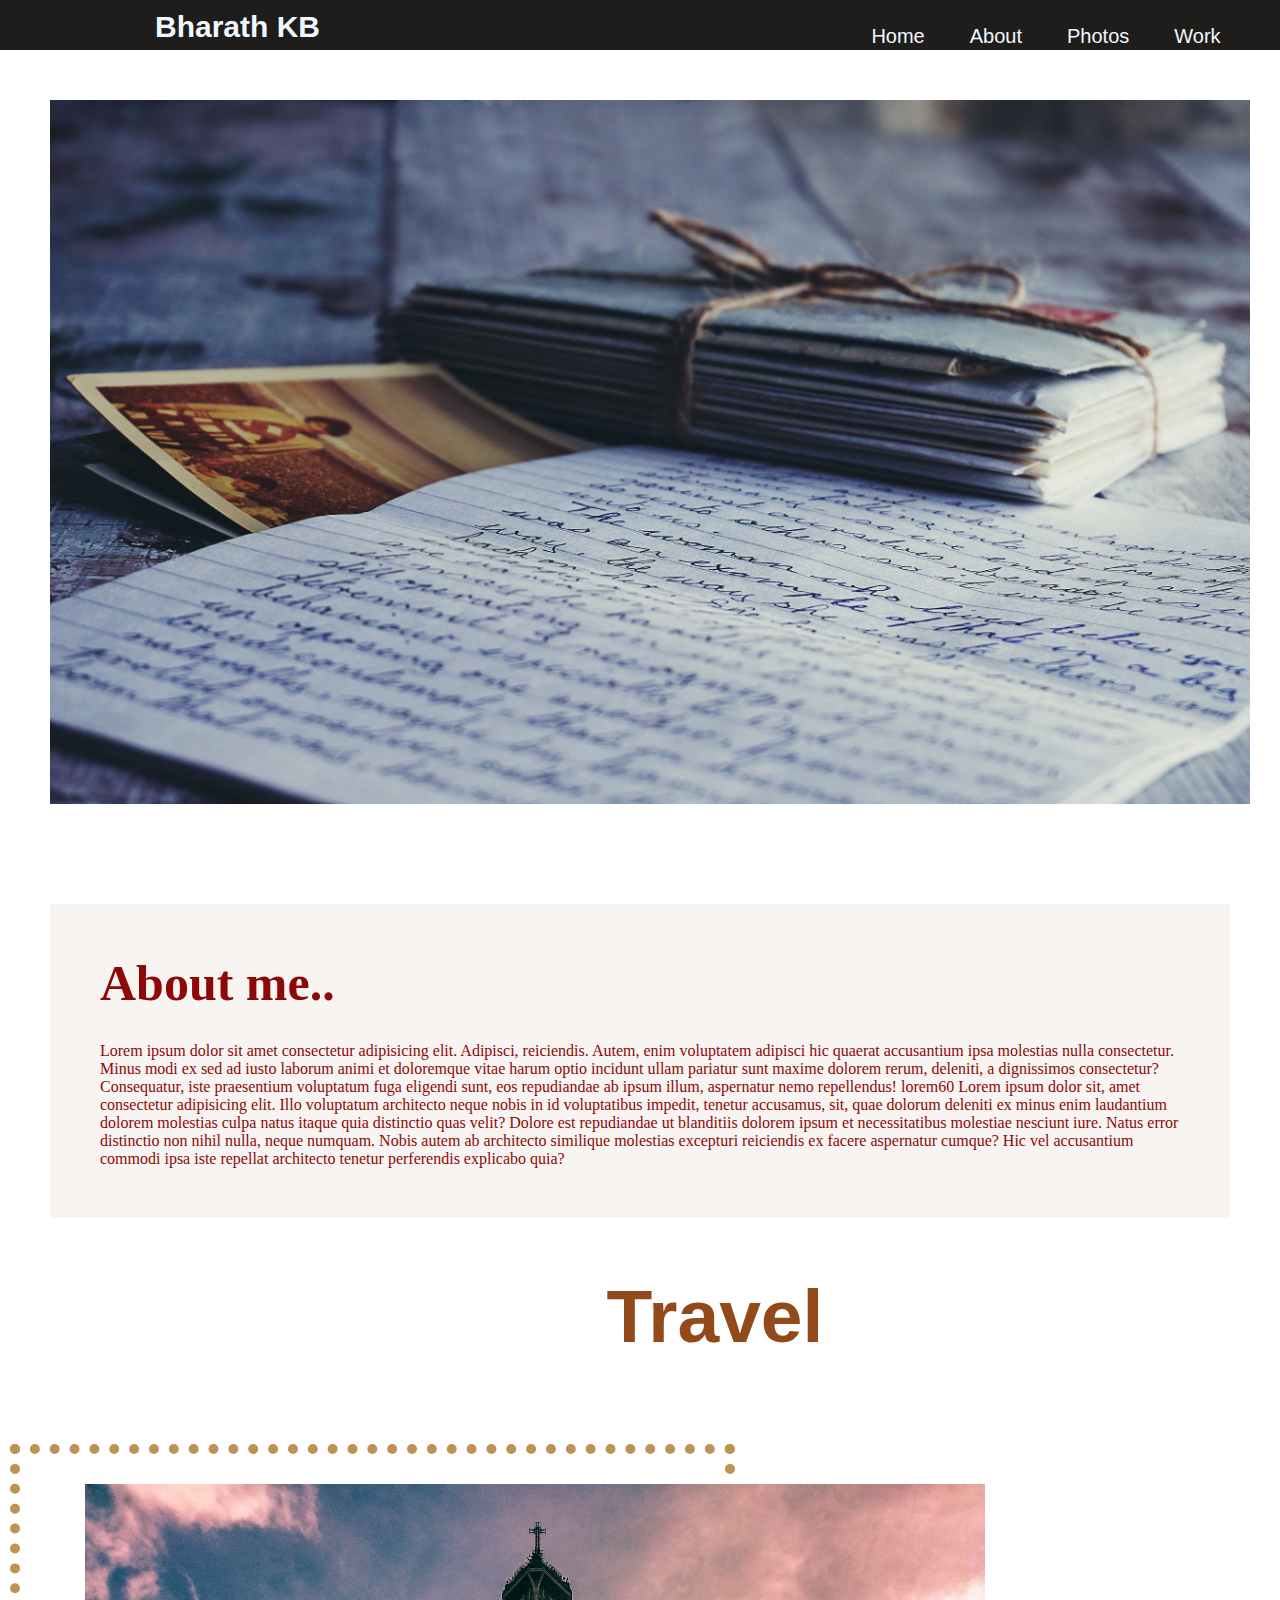
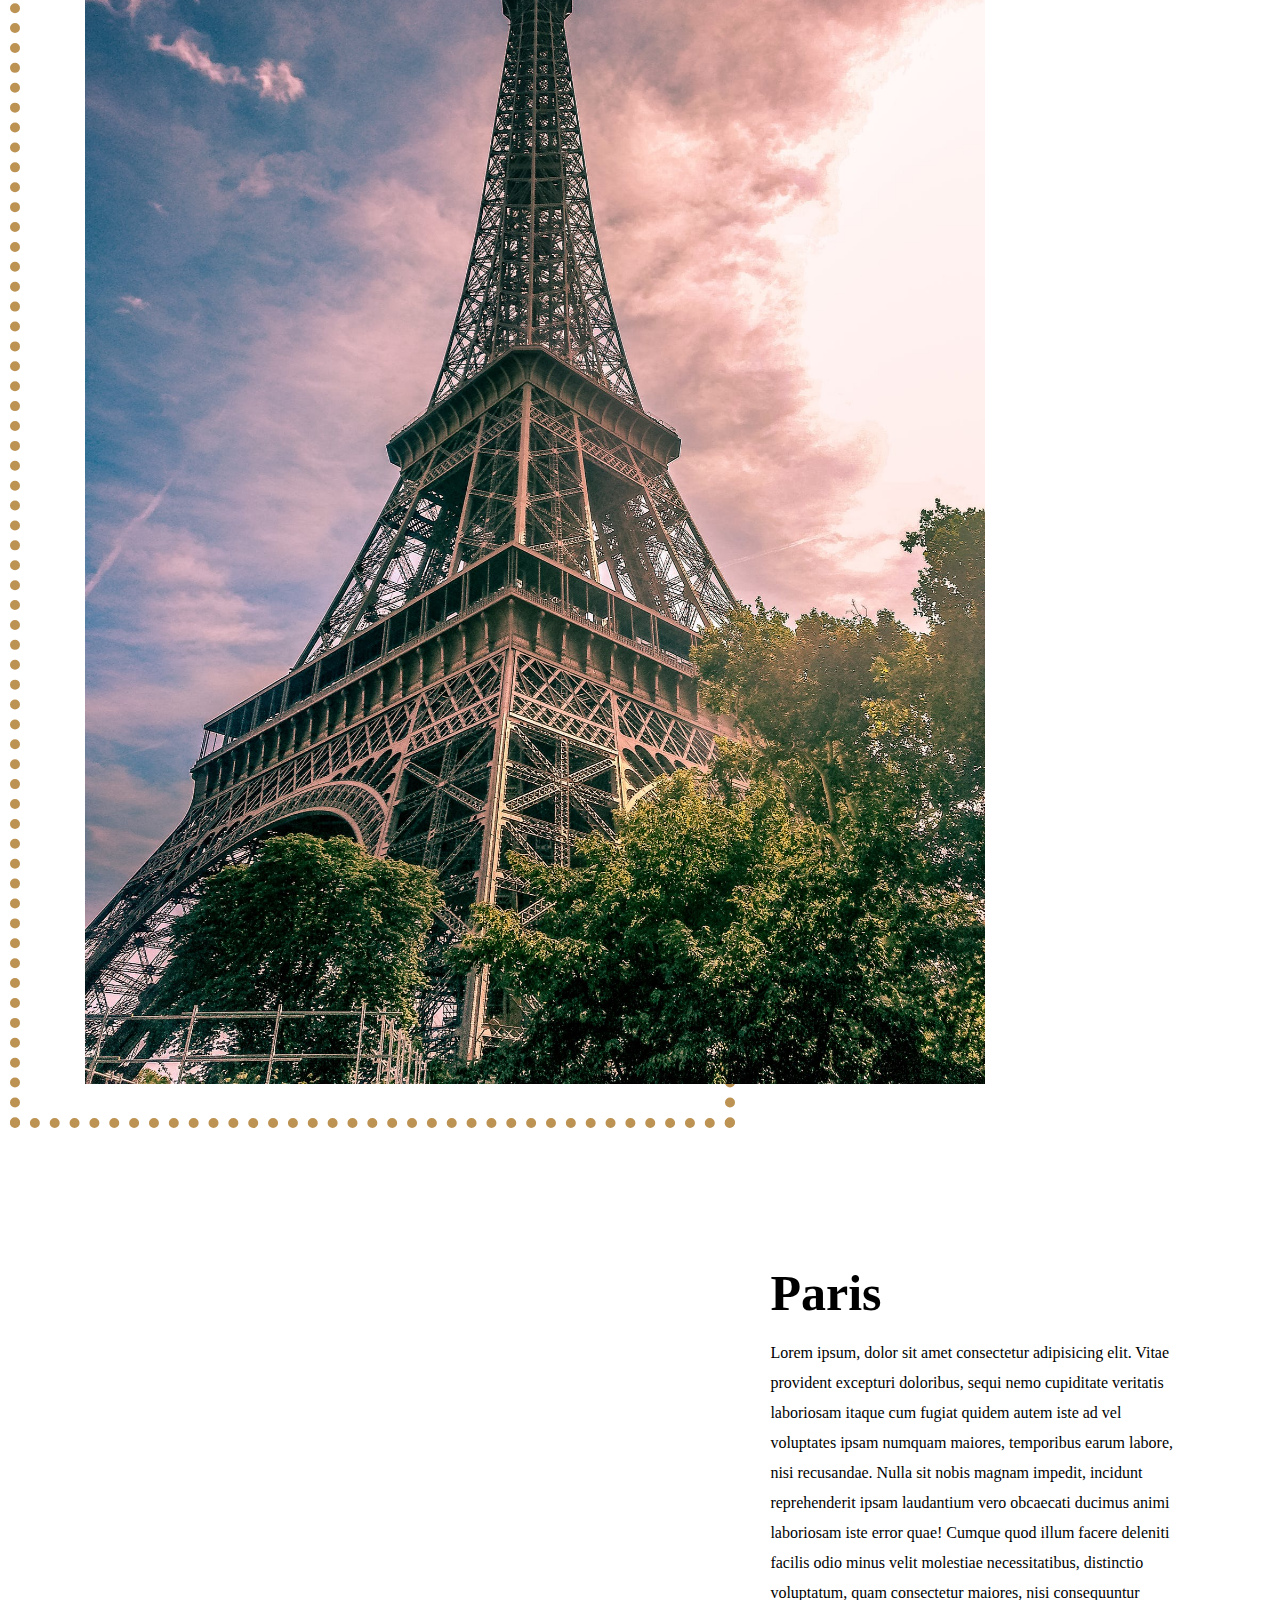
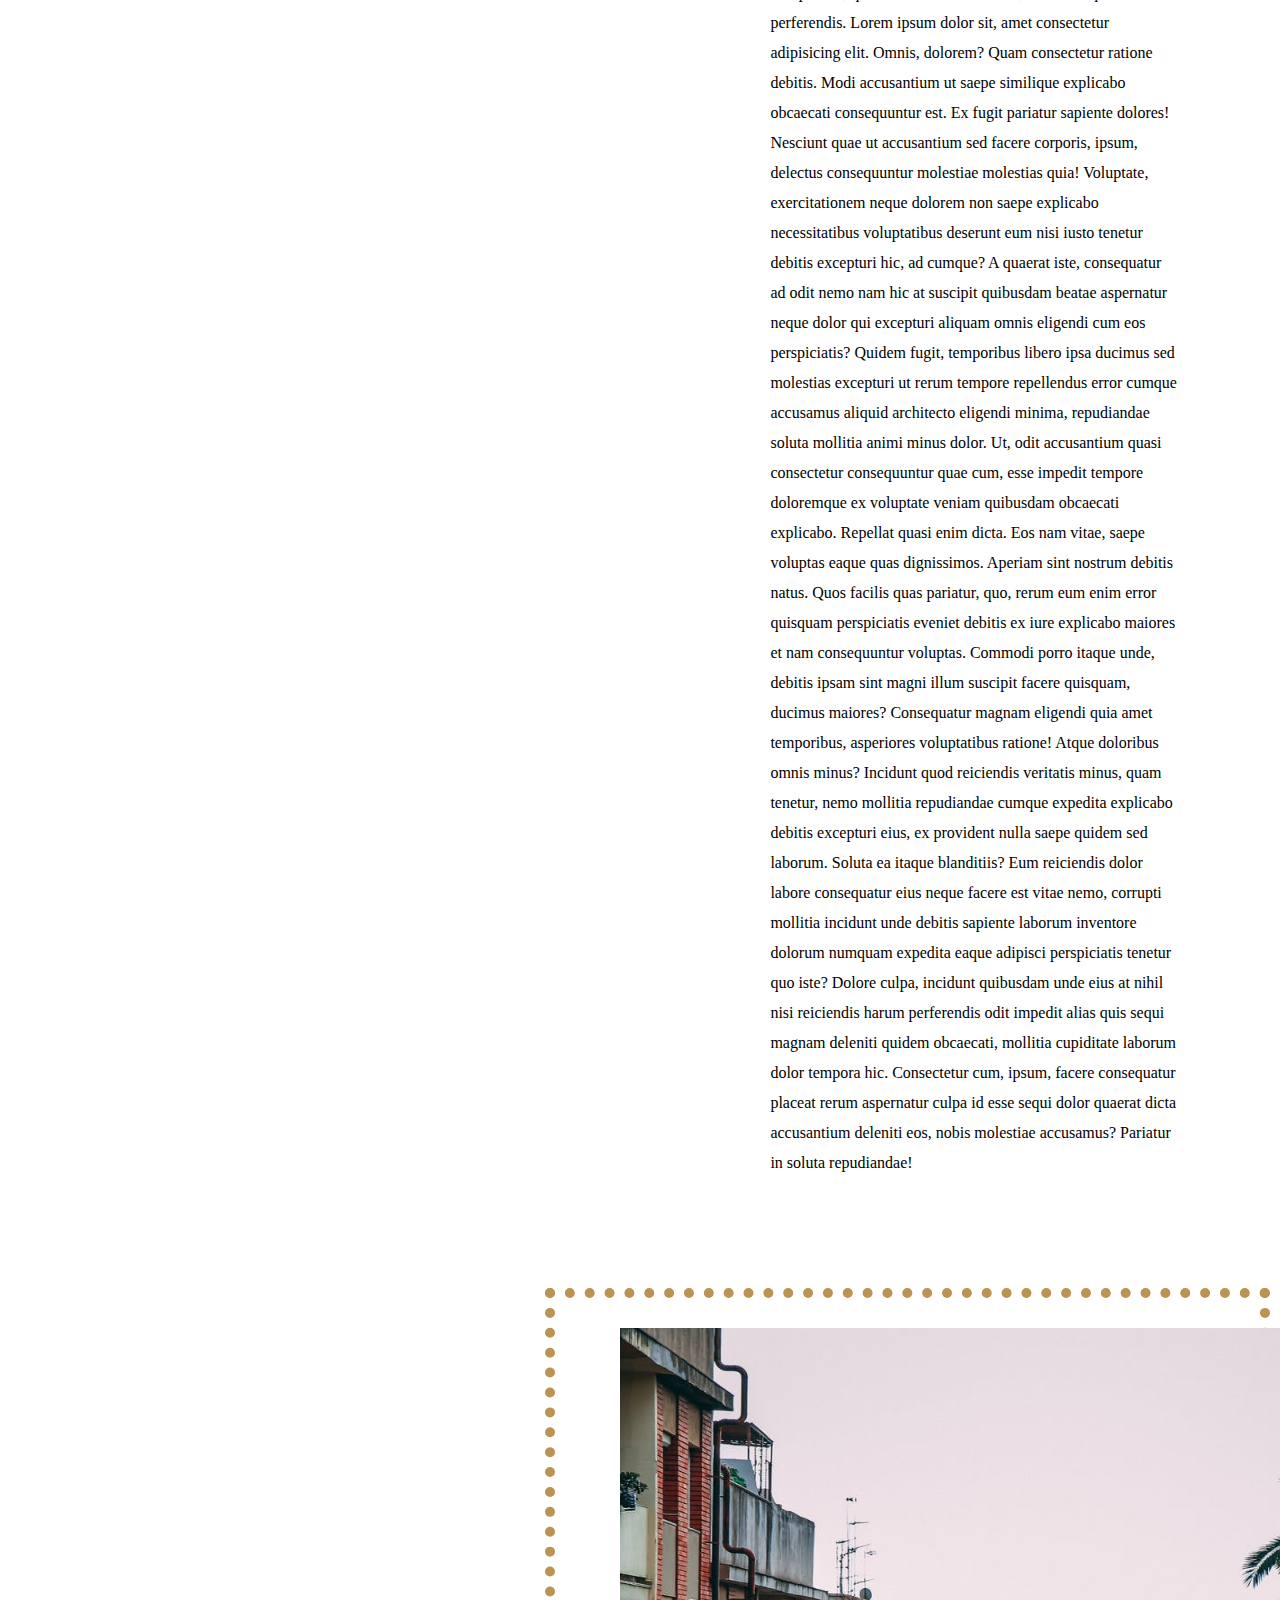
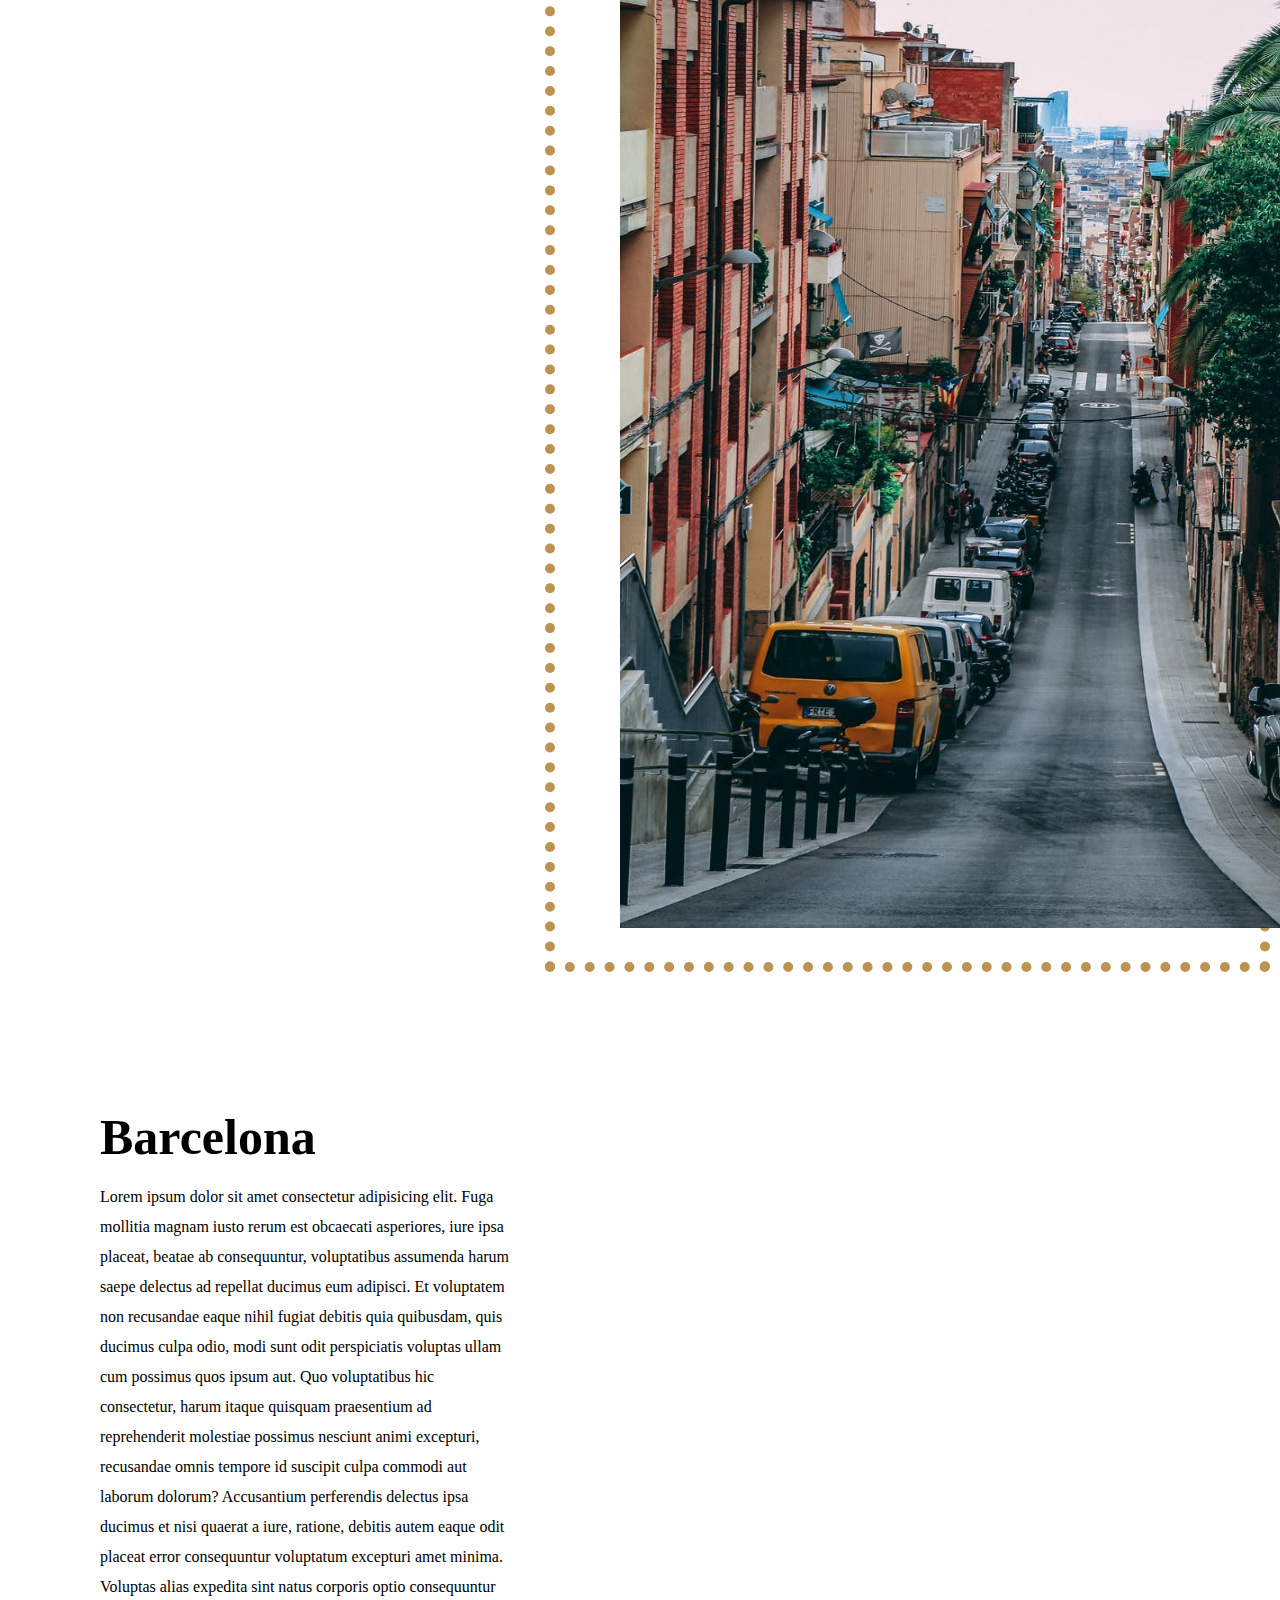
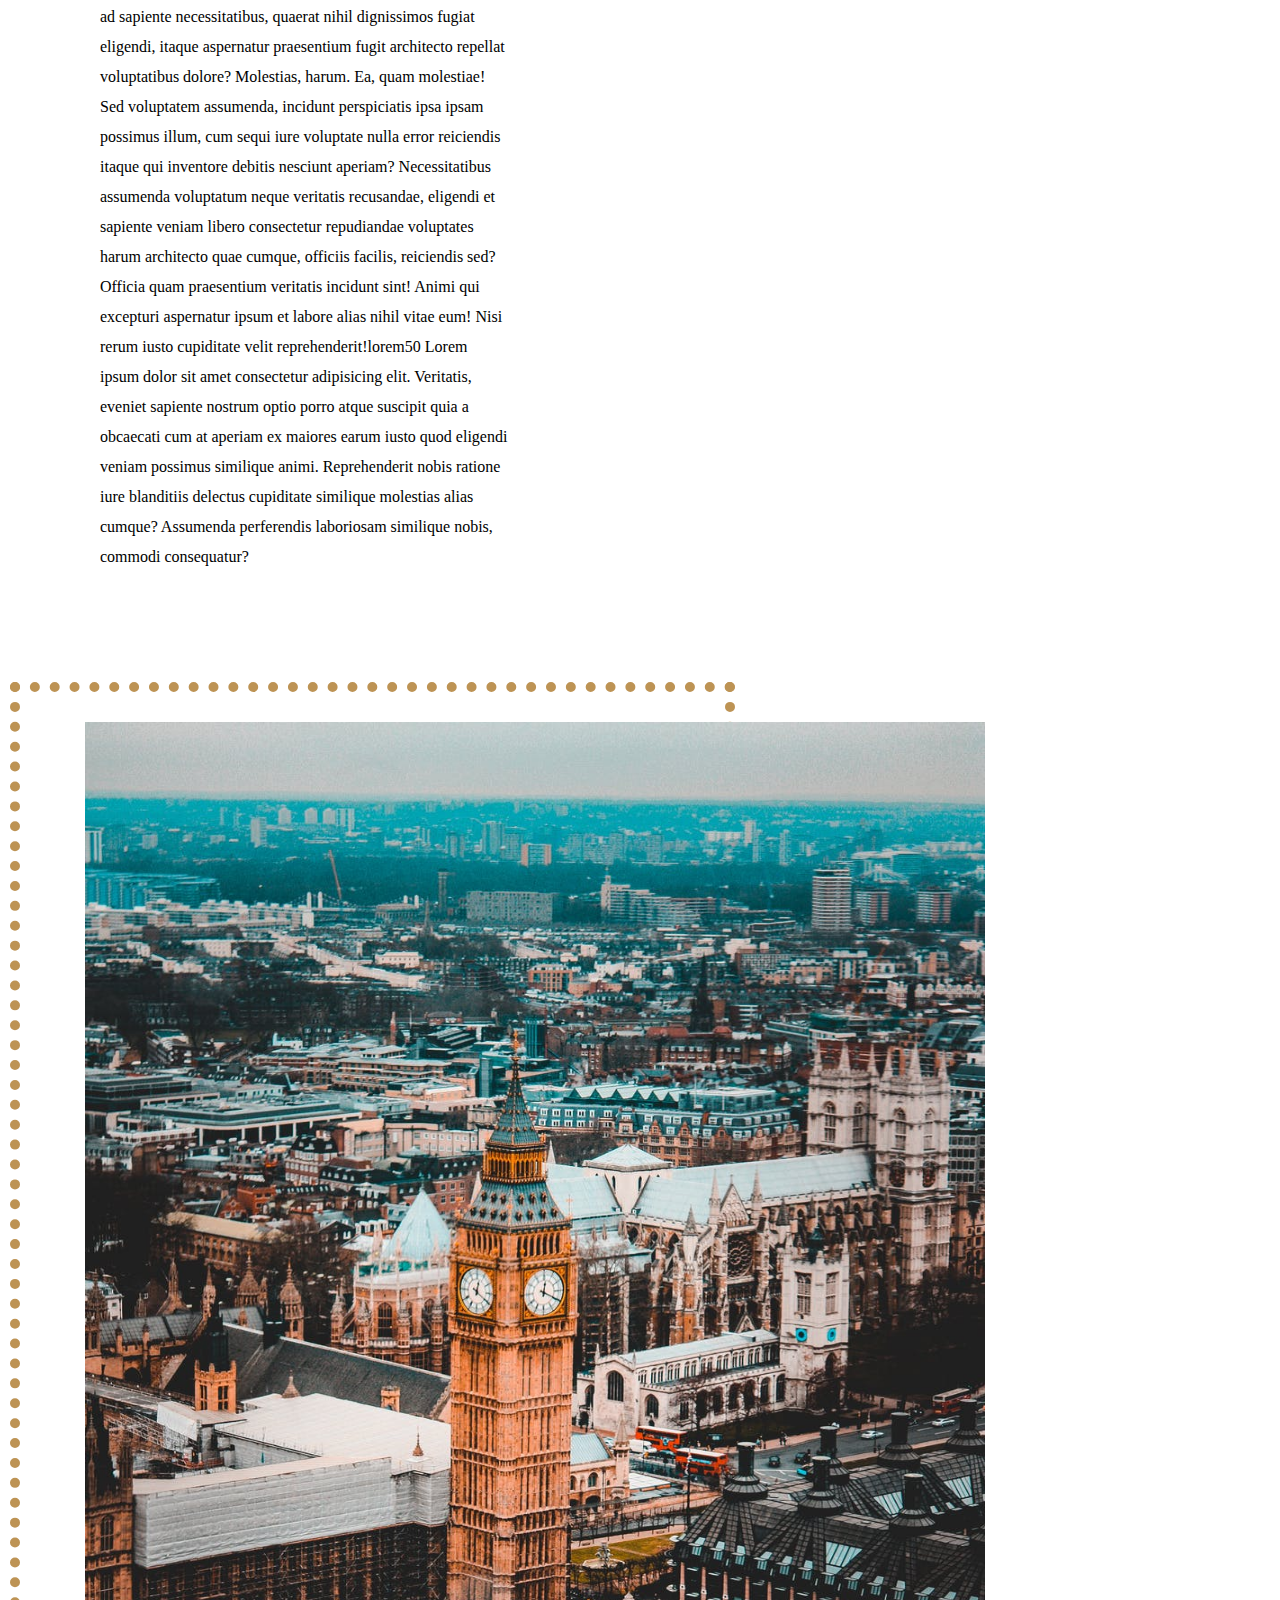
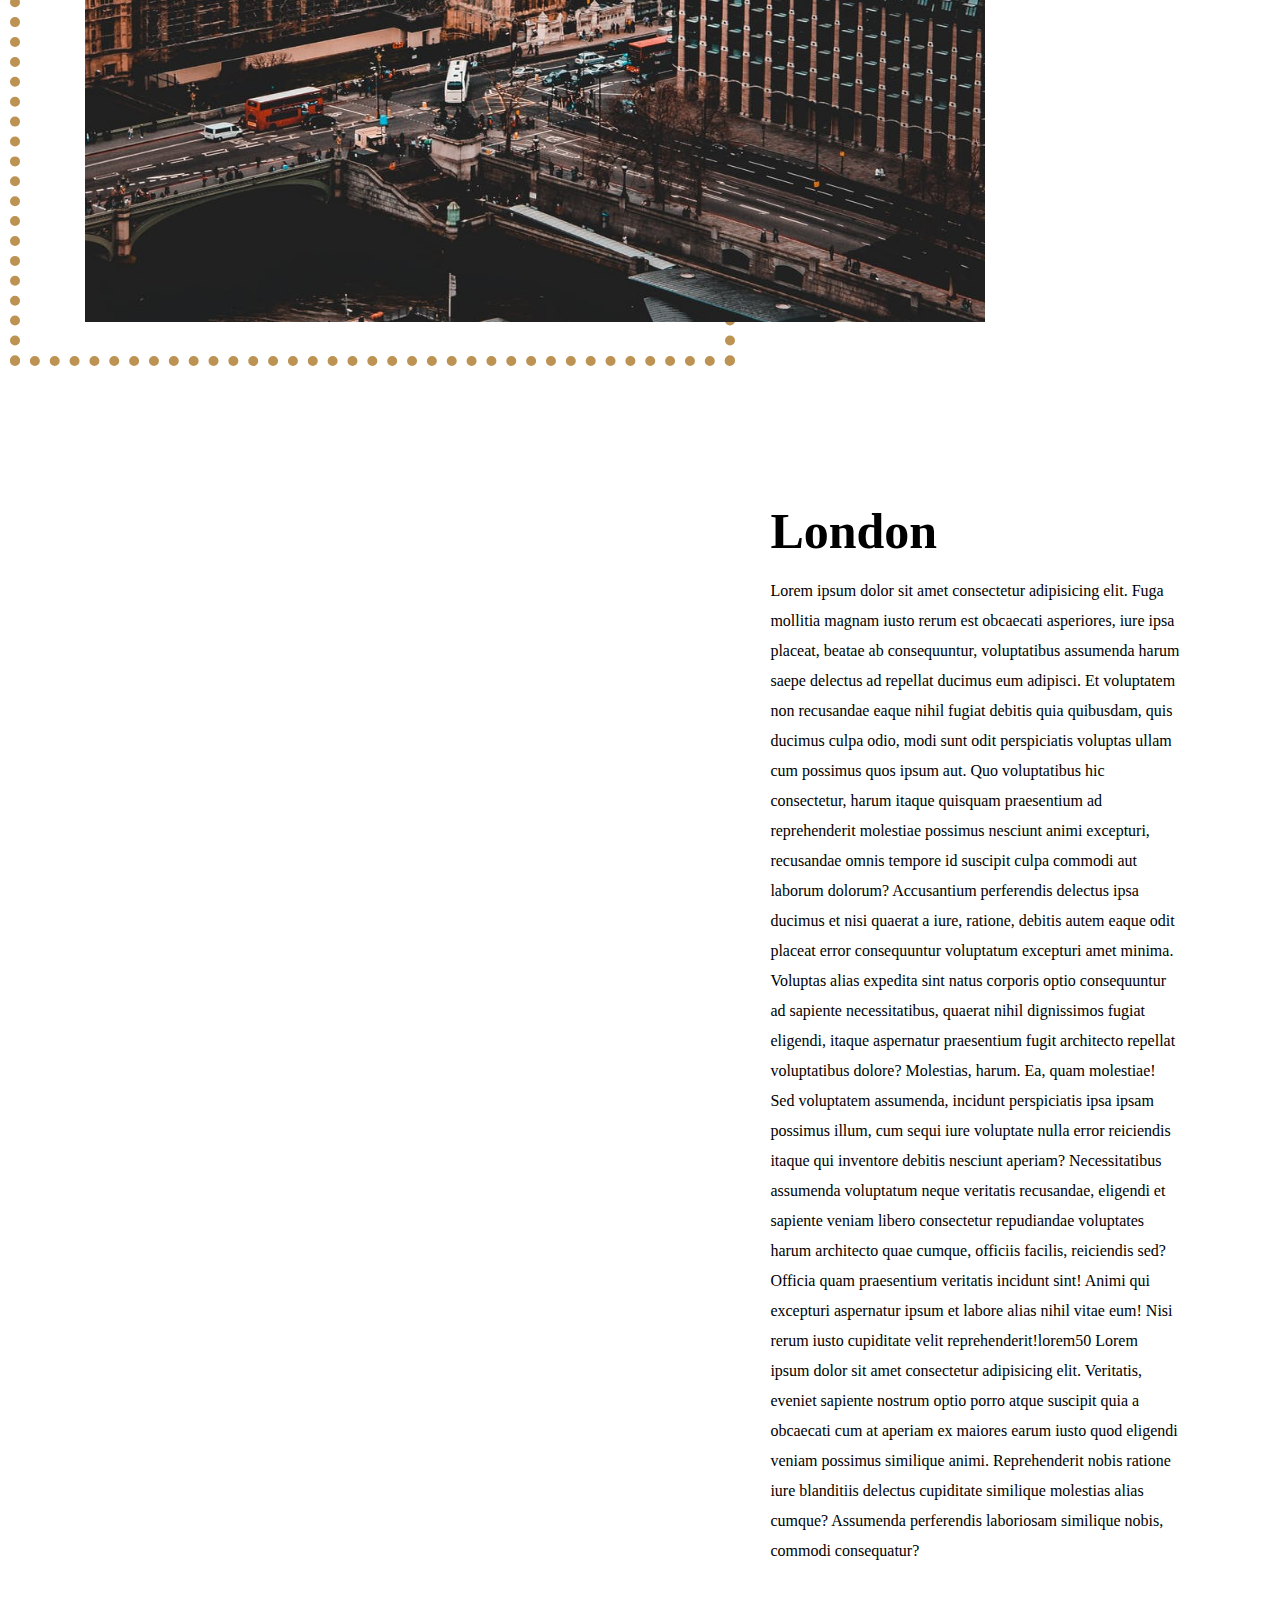
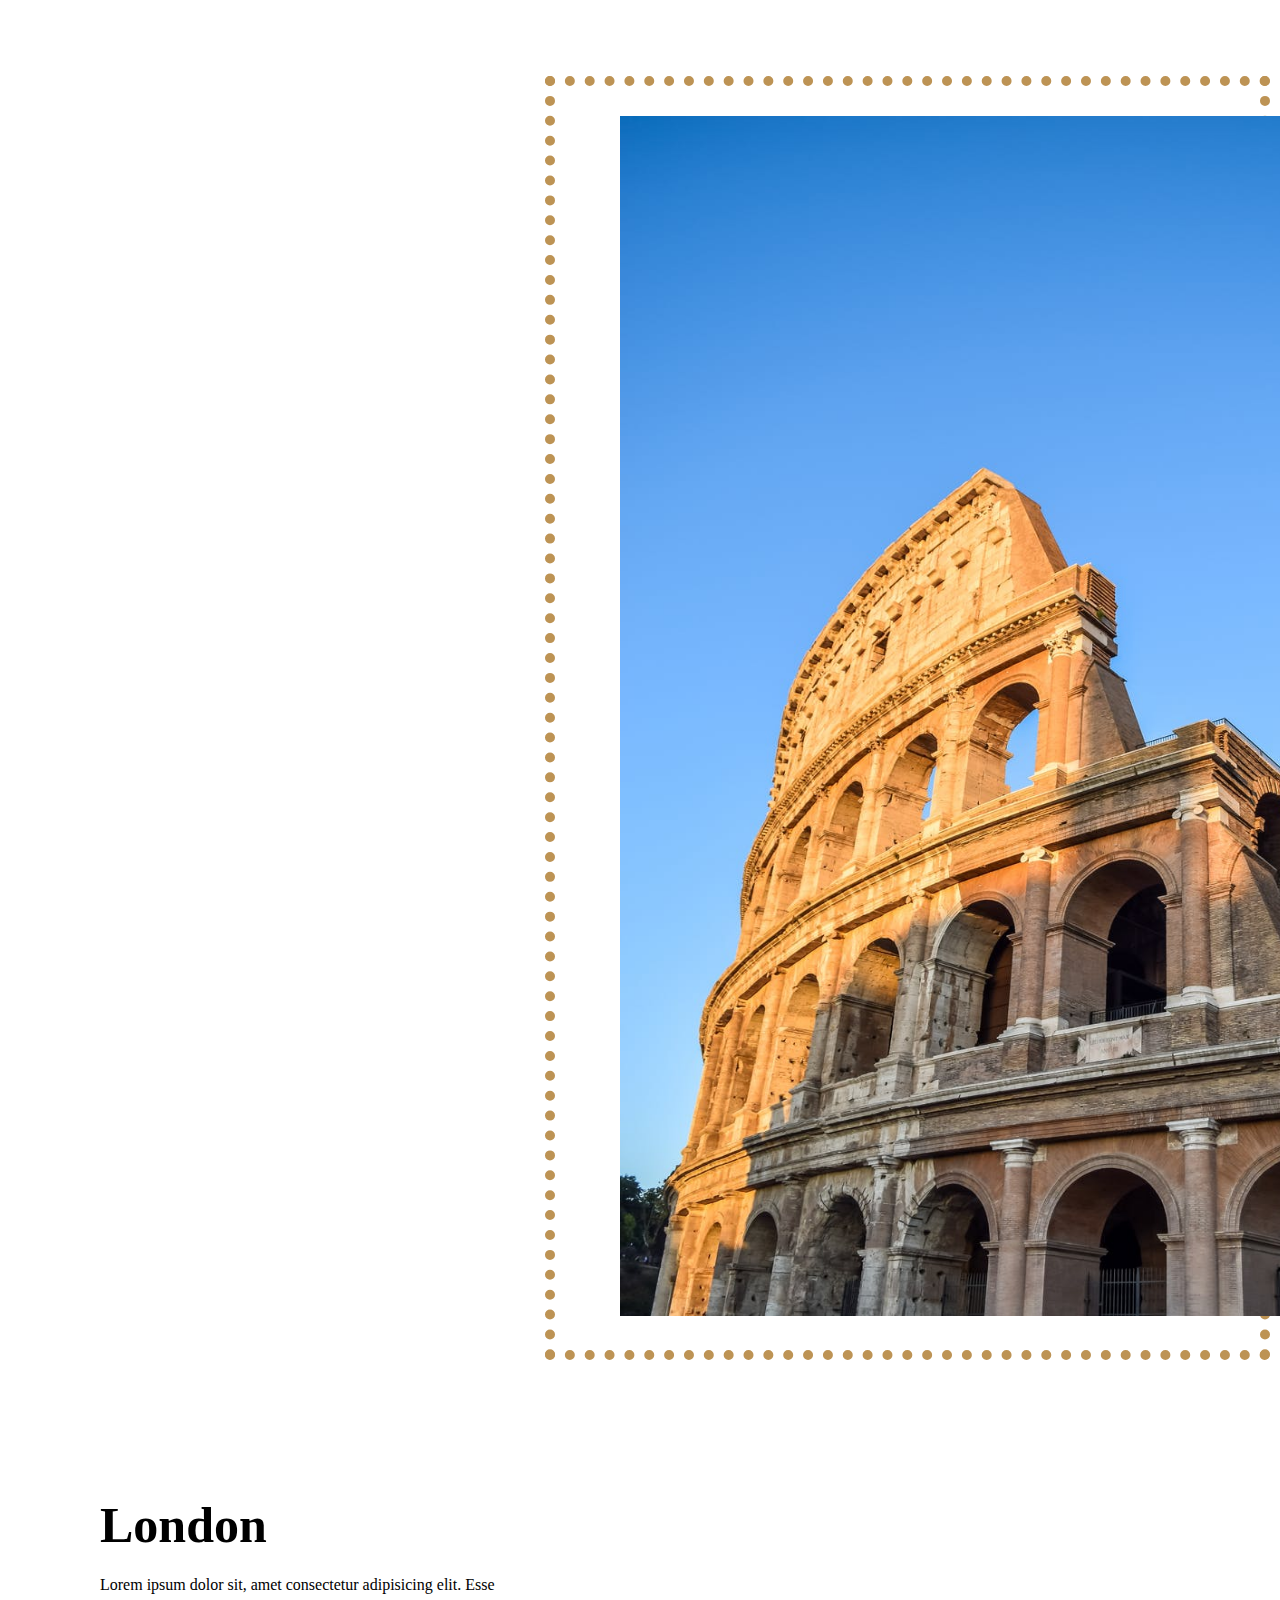
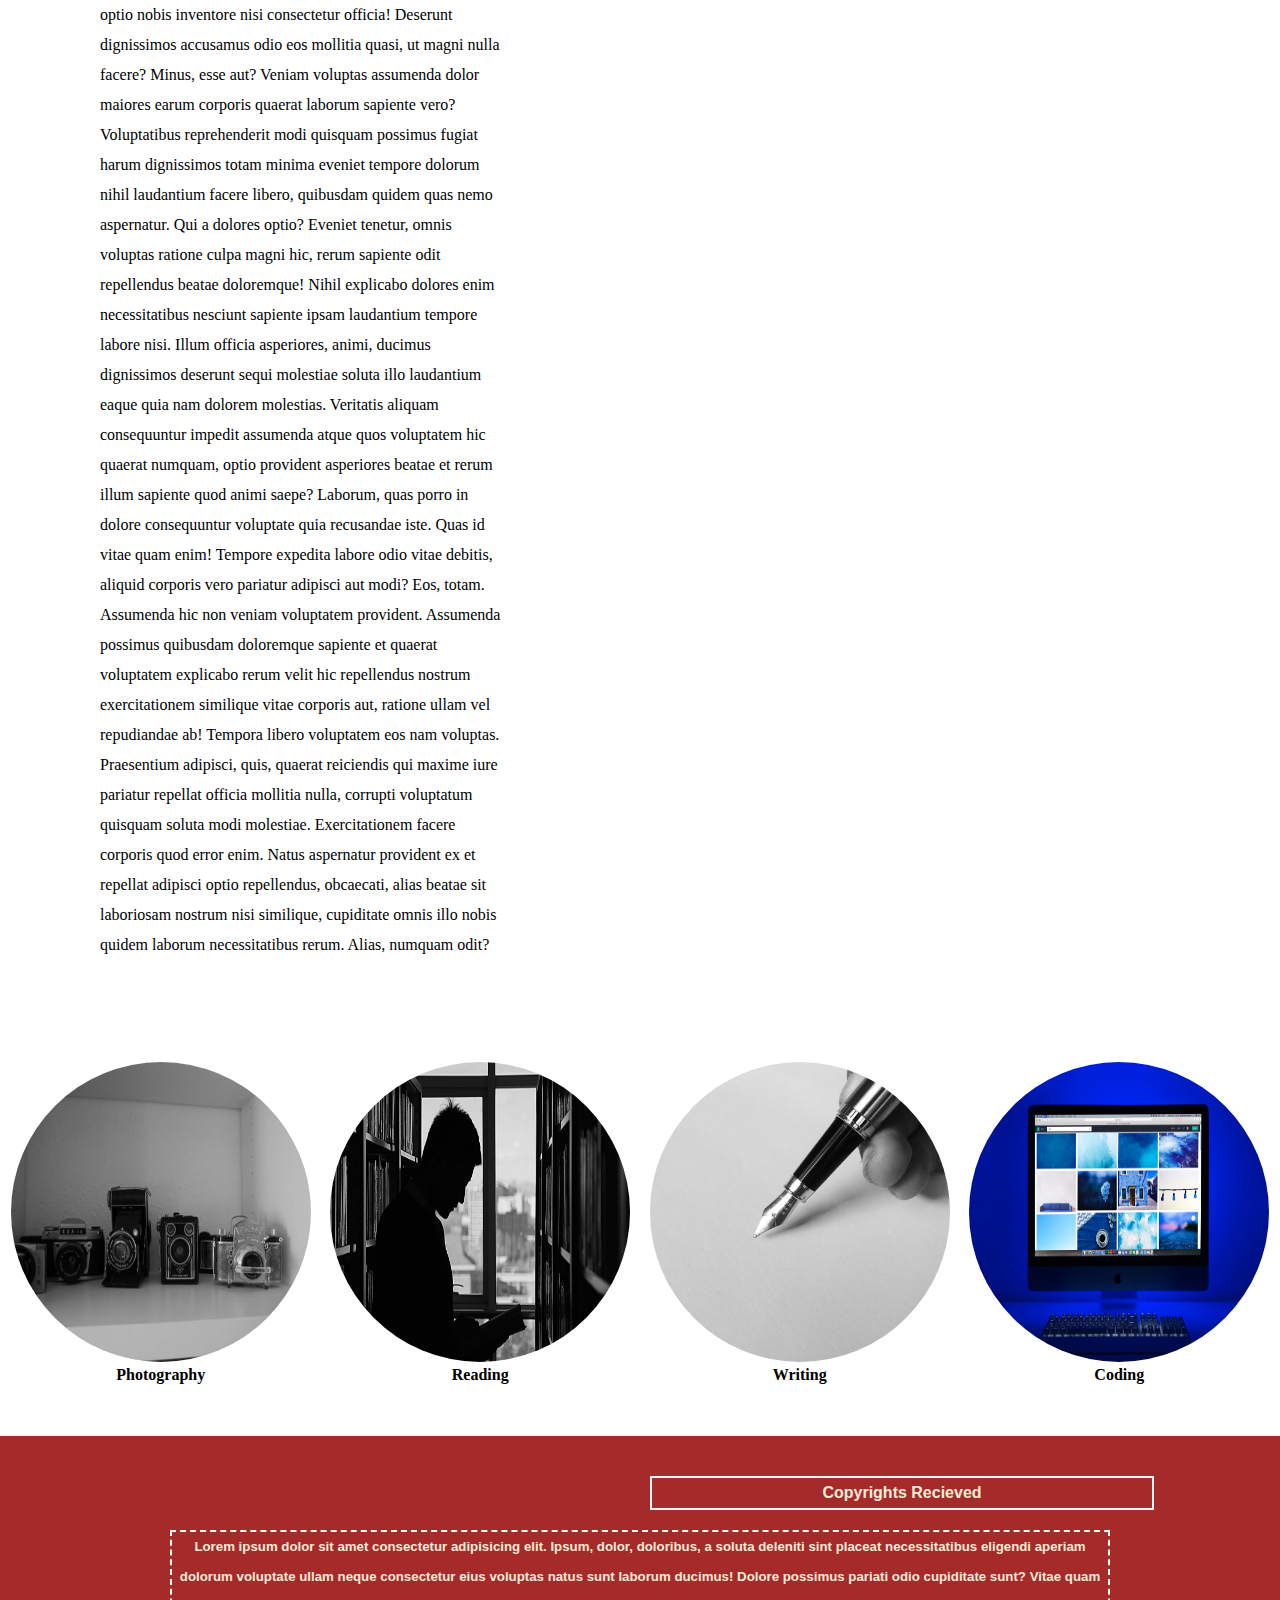
<file: February/Week 1/Assignment 1/index.html>
<!DOCTYPE html>
<html lang="en">
<head>
        <meta charset="UTF-8">
        <meta http-equiv="X-UA-Compatible" content="IE=edge">
        <meta name="viewport" content="width=device-width, initial-scale=1.0">
        <title>Bharath's Profile</title>
        <link rel="stylesheet" href="pw.css">
</head>
<body>
        <div id="seg1">
                <div id="header">
                        <h2>Bharath KB</h2>
                </div>
                <div id="menu">
                        <span>Home</span>
                        <span>About</span>
                        <span>Photos</span>
                        <span>Work</span>
                </div>


        </div>
       
        <div id="images">
                <img id="click" src="./img1.jpeg" alt="my click">
               
        </div>

        <div id="about">
                <h3>About me..</h3>
                <p>Lorem ipsum dolor sit amet consectetur adipisicing elit. Adipisci, reiciendis. Autem, enim voluptatem adipisci hic quaerat accusantium ipsa molestias nulla consectetur. Minus modi ex sed ad iusto laborum animi et doloremque vitae harum optio incidunt ullam pariatur sunt maxime dolorem rerum, deleniti, a dignissimos consectetur? Consequatur, iste praesentium voluptatum fuga eligendi sunt, eos repudiandae ab ipsum illum, aspernatur nemo repellendus! lorem60 Lorem ipsum dolor sit, amet consectetur adipisicing elit. Illo voluptatum architecto neque nobis in id voluptatibus impedit, tenetur accusamus, sit, quae dolorum deleniti ex minus enim laudantium dolorem molestias culpa natus itaque quia distinctio quas velit? Dolore est repudiandae ut blanditiis dolorem ipsum et necessitatibus molestiae nesciunt iure. Natus error distinctio non nihil nulla, neque numquam. Nobis autem ab architecto similique molestias excepturi reiciendis ex facere aspernatur cumque? Hic vel accusantium commodi ipsa iste repellat architecto tenetur perferendis explicabo quia?

                </p>
        </div>
        <div id="travelgram">

                <div id="profileHead">
                <h2>Travel</h2>        
                </div>


                <div id="paris">
                        
                <div id="paris_pic">
                        <img class="travel" id="paris" src="./paris.jpeg" alt="paris">

                </div>
                <div id="paris_blog">
                        <h3>Paris</h3>
                        <p>Lorem ipsum, dolor sit amet consectetur adipisicing elit. Vitae provident excepturi doloribus, sequi nemo cupiditate veritatis laboriosam itaque cum fugiat quidem autem iste ad vel voluptates ipsam numquam maiores, temporibus earum labore, nisi recusandae. Nulla sit nobis magnam impedit, incidunt reprehenderit ipsam laudantium vero obcaecati ducimus animi laboriosam iste error quae! Cumque quod illum facere deleniti facilis odio minus velit molestiae necessitatibus, distinctio voluptatum, quam consectetur maiores, nisi consequuntur perferendis. Lorem ipsum dolor sit, amet consectetur adipisicing elit. Omnis, dolorem? Quam consectetur ratione debitis. Modi accusantium ut saepe similique explicabo obcaecati consequuntur est. Ex fugit pariatur sapiente dolores! Nesciunt quae ut accusantium sed facere corporis, ipsum, delectus consequuntur molestiae molestias quia! Voluptate, exercitationem neque dolorem non saepe explicabo necessitatibus voluptatibus deserunt eum nisi iusto tenetur debitis excepturi hic, ad cumque? A quaerat iste, consequatur ad odit nemo nam hic at suscipit quibusdam beatae aspernatur neque dolor qui excepturi aliquam omnis eligendi cum eos perspiciatis? Quidem fugit, temporibus libero ipsa ducimus sed molestias excepturi ut rerum tempore repellendus error cumque accusamus aliquid architecto eligendi minima, repudiandae soluta mollitia animi minus dolor. Ut, odit accusantium quasi consectetur consequuntur quae cum, esse impedit tempore doloremque ex voluptate veniam quibusdam obcaecati explicabo. Repellat quasi enim dicta. Eos nam vitae, saepe voluptas eaque quas dignissimos. Aperiam sint nostrum debitis natus. Quos facilis quas pariatur, quo, rerum eum enim error quisquam perspiciatis eveniet debitis ex iure explicabo maiores et nam consequuntur voluptas. Commodi porro itaque unde, debitis ipsam sint magni illum suscipit facere quisquam, ducimus maiores? Consequatur magnam eligendi quia amet temporibus, asperiores voluptatibus ratione! Atque doloribus omnis minus? Incidunt quod reiciendis veritatis minus, quam tenetur, nemo mollitia repudiandae cumque expedita explicabo debitis excepturi eius, ex provident nulla saepe quidem sed laborum. Soluta ea itaque blanditiis? Eum reiciendis dolor labore consequatur eius neque facere est vitae nemo, corrupti mollitia incidunt unde debitis sapiente laborum inventore dolorum numquam expedita eaque adipisci perspiciatis tenetur quo iste? Dolore culpa, incidunt quibusdam unde eius at nihil nisi reiciendis harum perferendis odit impedit alias quis sequi magnam deleniti quidem obcaecati, mollitia cupiditate laborum dolor tempora hic. Consectetur cum, ipsum, facere consequatur placeat rerum aspernatur culpa id esse sequi dolor quaerat dicta accusantium deleniti eos, nobis molestiae accusamus? Pariatur in soluta repudiandae!</p>

                </div>

                </div>

                <div id="barcelona">
                        <div id="barcelona_pic">
                                <img class="travel" id="barcelona" src="./barcelona.jpeg" alt="barcelona"> 
        
                        </div>
                        <div id="barcelona_blog">
                                <h3>Barcelona</h3>
                                Lorem ipsum dolor sit amet consectetur adipisicing elit. Fuga mollitia magnam iusto rerum est obcaecati asperiores, iure ipsa placeat, beatae ab consequuntur, voluptatibus assumenda harum saepe delectus ad repellat ducimus eum adipisci. Et voluptatem non recusandae eaque nihil fugiat debitis quia quibusdam, quis ducimus culpa odio, modi sunt odit perspiciatis voluptas ullam cum possimus quos ipsum aut. Quo voluptatibus hic consectetur, harum itaque quisquam praesentium ad reprehenderit molestiae possimus nesciunt animi excepturi, recusandae omnis tempore id suscipit culpa commodi aut laborum dolorum? Accusantium perferendis delectus ipsa ducimus et nisi quaerat a iure, ratione, debitis autem eaque odit placeat error consequuntur voluptatum excepturi amet minima. Voluptas alias expedita sint natus corporis optio consequuntur ad sapiente necessitatibus, quaerat nihil dignissimos fugiat eligendi, itaque aspernatur praesentium fugit architecto repellat voluptatibus dolore? Molestias, harum. Ea, quam molestiae! Sed voluptatem assumenda, incidunt perspiciatis ipsa ipsam possimus illum, cum sequi iure voluptate nulla error reiciendis itaque qui inventore debitis nesciunt aperiam? Necessitatibus assumenda voluptatum neque veritatis recusandae, eligendi et sapiente veniam libero consectetur repudiandae voluptates harum architecto quae cumque, officiis facilis, reiciendis sed? Officia quam praesentium veritatis incidunt sint! Animi qui excepturi aspernatur ipsum et labore alias nihil vitae eum! Nisi rerum iusto cupiditate velit reprehenderit!lorem50
                                Lorem ipsum dolor sit amet consectetur adipisicing elit. Veritatis, eveniet sapiente nostrum optio porro atque suscipit quia a obcaecati cum at aperiam ex maiores earum iusto quod eligendi veniam possimus similique animi. Reprehenderit nobis ratione iure blanditiis delectus cupiditate similique molestias alias cumque? Assumenda perferendis laboriosam similique nobis, commodi consequatur?
        
                        </div>

                </div>


                <div id="london">
                        
                <div id="london_pic">
                        <img class="travel" src="./london.jpeg" alt="london">

                </div>
                <div id="london_blog">
                        <h3>London</h3>
                        <p>
                                Lorem ipsum dolor sit amet consectetur adipisicing elit. Fuga mollitia magnam iusto rerum est obcaecati asperiores, iure ipsa placeat, beatae ab consequuntur, voluptatibus assumenda harum saepe delectus ad repellat ducimus eum adipisci. Et voluptatem non recusandae eaque nihil fugiat debitis quia quibusdam, quis ducimus culpa odio, modi sunt odit perspiciatis voluptas ullam cum possimus quos ipsum aut. Quo voluptatibus hic consectetur, harum itaque quisquam praesentium ad reprehenderit molestiae possimus nesciunt animi excepturi, recusandae omnis tempore id suscipit culpa commodi aut laborum dolorum? Accusantium perferendis delectus ipsa ducimus et nisi quaerat a iure, ratione, debitis autem eaque odit placeat error consequuntur voluptatum excepturi amet minima. Voluptas alias expedita sint natus corporis optio consequuntur ad sapiente necessitatibus, quaerat nihil dignissimos fugiat eligendi, itaque aspernatur praesentium fugit architecto repellat voluptatibus dolore? Molestias, harum. Ea, quam molestiae! Sed voluptatem assumenda, incidunt perspiciatis ipsa ipsam possimus illum, cum sequi iure voluptate nulla error reiciendis itaque qui inventore debitis nesciunt aperiam? Necessitatibus assumenda voluptatum neque veritatis recusandae, eligendi et sapiente veniam libero consectetur repudiandae voluptates harum architecto quae cumque, officiis facilis, reiciendis sed? Officia quam praesentium veritatis incidunt sint! Animi qui excepturi aspernatur ipsum et labore alias nihil vitae eum! Nisi rerum iusto cupiditate velit reprehenderit!lorem50
                        Lorem ipsum dolor sit amet consectetur adipisicing elit. Veritatis, eveniet sapiente nostrum optio porro atque suscipit quia a obcaecati cum at aperiam ex maiores earum iusto quod eligendi veniam possimus similique animi. Reprehenderit nobis ratione iure blanditiis delectus cupiditate similique molestias alias cumque? Assumenda perferendis laboriosam similique nobis, commodi consequatur?


                        </p>
                        
                </div>

                </div>


                <div id="rome">
                        
                <div id="rome_pic">
 
                        <img class="travel" src="./rome.jpeg" alt="rome">


                </div>

                <div id="rome_blog">
                        <h3>London</h3>
                        <p>
                                Lorem ipsum dolor sit, amet consectetur adipisicing elit. Esse optio nobis inventore nisi consectetur officia! Deserunt dignissimos accusamus odio eos mollitia quasi, ut magni nulla facere? Minus, esse aut? Veniam voluptas assumenda dolor maiores earum corporis quaerat laborum sapiente vero? Voluptatibus reprehenderit modi quisquam possimus fugiat harum dignissimos totam minima eveniet tempore dolorum nihil laudantium facere libero, quibusdam quidem quas nemo aspernatur. Qui a dolores optio? Eveniet tenetur, omnis voluptas ratione culpa magni hic, rerum sapiente odit repellendus beatae doloremque! Nihil explicabo dolores enim necessitatibus nesciunt sapiente ipsam laudantium tempore labore nisi. Illum officia asperiores, animi, ducimus dignissimos deserunt sequi molestiae soluta illo laudantium eaque quia nam dolorem molestias. Veritatis aliquam consequuntur impedit assumenda atque quos voluptatem hic quaerat numquam, optio provident asperiores beatae et rerum illum sapiente quod animi saepe? Laborum, quas porro in dolore consequuntur voluptate quia recusandae iste. Quas id vitae quam enim! Tempore expedita labore odio vitae debitis, aliquid corporis vero pariatur adipisci aut modi? Eos, totam. Assumenda hic non veniam voluptatem provident. Assumenda possimus quibusdam doloremque sapiente et quaerat voluptatem explicabo rerum velit hic repellendus nostrum exercitationem similique vitae corporis aut, ratione ullam vel repudiandae ab! Tempora libero voluptatem eos nam voluptas. Praesentium adipisci, quis, quaerat reiciendis qui maxime iure pariatur repellat officia mollitia nulla, corrupti voluptatum quisquam soluta modi molestiae. Exercitationem facere corporis quod error enim. Natus aspernatur provident ex et repellat adipisci optio repellendus, obcaecati, alias beatae sit laboriosam nostrum nisi similique, cupiditate omnis illo nobis quidem laborum necessitatibus rerum. Alias, numquam odit?

                                
                        </p>
                      
                </div>


                </div>

              

               
                
       
      
       
        <div id="interests">


                
               
                <table>
                       
                        <th>
                                <a href="./concept1.html" target="_blank"> <img class="intrests"  src="./photography.jpeg" alt="photo" target="_blank" > </a>
                              
                               
                        <h4>Photography</h4>
                        
                        </th>
                        <th>
                                
                                <img  class="intrests" src="./read.jpeg" alt="read">
                                <h4>Reading</h4>

                        </th>
                        
                        <th>
                                
                                <img  class="intrests" src="./writing.jpeg" alt="write">
                                <h4>Writing</h4>

                        </th>
                        <th>
                                
                                <img  class="intrests" src="./code.jpeg" alt="code">
                                <h4>Coding</h4>

                        </th>
                        


                       
                        



                </table>
                


        </div>
        <div id="bottom">
                <h4 id="cr">Copyrights Recieved</h4>
                <h5 id="botr">Lorem ipsum dolor sit amet consectetur adipisicing elit. Ipsum, dolor, doloribus, a soluta deleniti sint placeat necessitatibus eligendi aperiam dolorum voluptate ullam neque consectetur eius voluptas natus sunt laborum ducimus! Dolore possimus pariati odio cupiditate sunt? Vitae quam dolorem natus? Nam perspiciatis eveniet vel?</h5>


        </div>     

        </div>

        
</body>
</html>
</file>
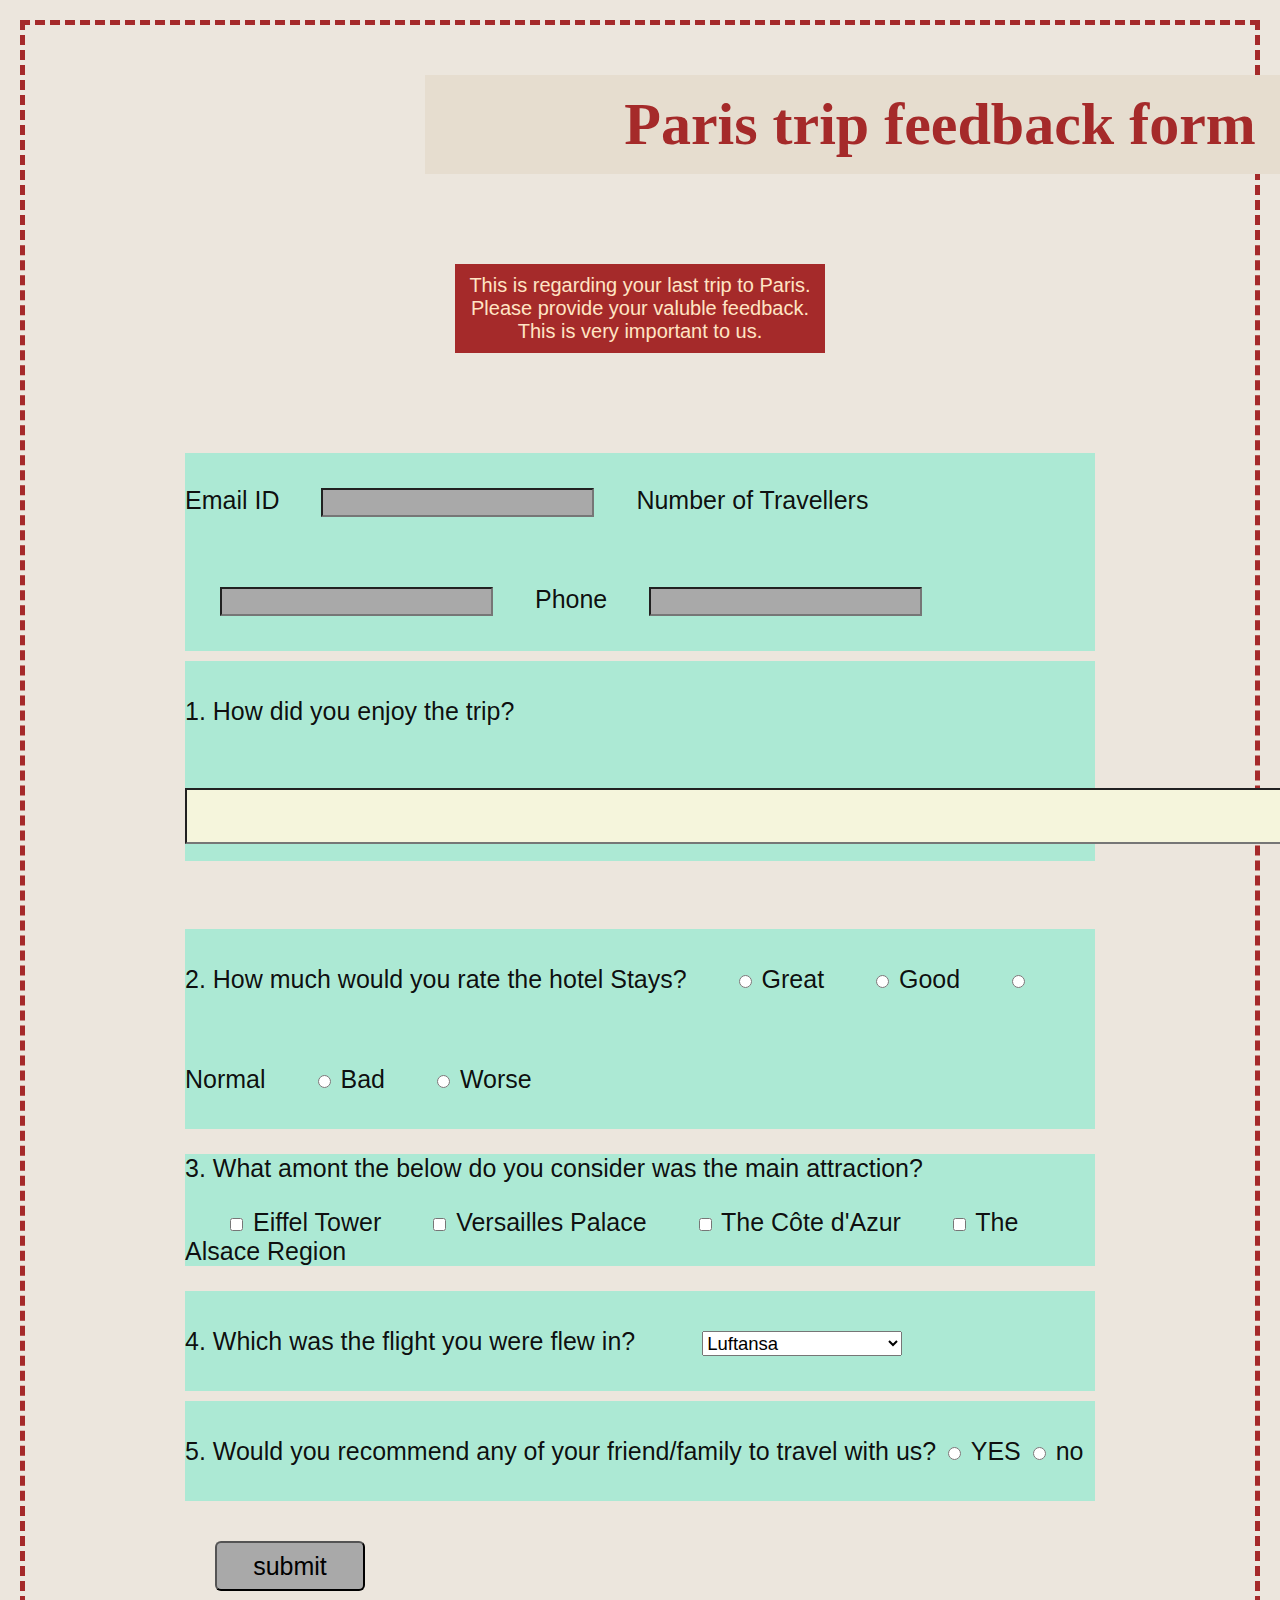
<file: February/Week 1/Assignment 2/index.html>
<!DOCTYPE html>
<html lang="en">
<head>
        <meta charset="UTF-8">
        <meta http-equiv="X-UA-Compatible" content="IE=edge">
        <meta name="viewport" content="width=device-width, initial-scale=1.0">
        <title>Feedback Form</title>
        <link rel="stylesheet" href="test.css">
</head>
<body>
        <div><h1>Paris trip feedback form </h1>
                <p id="about">This is regarding your last trip to Paris. Please provide your valuble feedback. This is very important to us.</p>
        
        </div>

        
        
 
        <div id="formMain" > 
<form action="./confirmation.html">

<div id="pi">
        <label for="email">Email ID</label>
        <input class="personalInfo" type="email">
        <label  for="travellers">Number of Travellers</label>
        <input class="personalInfo" type="number" name="" id="">
        <label  for="phone">Phone</label>
        <input class="personalInfo" type="integer">


</div>


 <div id="question1" class="questions">
         
        <label for="quest1">1. How did you enjoy the trip?</label> 
        <input type="text" id="quest1" class="q1">

 </div>
</br>
<div id="quest2" class="questions">
        <span>2. How much would you rate the hotel Stays?</span>
        
        <input class="question_2" type="radio" name="stay_rating" id="great" value="Great">
        <label  for="q2">Great</label>
        <input class="question_2" type="radio" name="stay_rating" id="great" value="Great">
        <label  for="q2">Good</label>
        <input class="question_2" type="radio" name="stay_rating" id="great" value="Great">
        <label for="q2">Normal</label>
        <input class="question_2" type="radio" name="stay_rating" id="great" value="Great">
        <label for="q2">Bad</label>
        <input class="question_2" type="radio" name="stay_rating" id="great" value="Great">
        <label for="q2">Worse</label>
</div>

<div id="qest3" class="questons">
        <p>3. What amont the below do you consider was the main attraction?</p>
        <input class="quest3_choice" type="checkbox" name="eifil" id="etower">
        <label  for="etowe">Eiffel Tower</label>
        <input class="quest3_choice" type="checkbox" name="eifil" id="etower">
        <label for="etowe">Versailles Palace</label>
        <input class="quest3_choice" type="checkbox" name="eifil" id="etower">
        <label for="etowe">The Côte d'Azur</label>
        <input class="quest3_choice" type="checkbox" name="eifil" id="etower">
        <label for="etowe">The Alsace Region</label>
        
</div>
<div id="qest4" class="questions">
        <p></p>
        <label for="choice1">4. Which was the flight you were flew in?</label>
        <select name="flights" id="flight">
                <option value="luftansa">Luftansa</option>
                <option value="emirites">Fly Emirites</option>
                <option value="quatar">Quatar</option>
                <option value="ba">British Airways</option>
                <option value="va">Virgin Atlantic</option>

        </select>
</div>
<div id="qest5" class="questions">
        <span>5. Would you recommend any of your friend/family to travel with us?</span>
        <input class="ques5" type="radio" name="yes" id="yes">
        <label for="yes">YES</label>
        <input class="ques5" type="radio" name="no" id="no">
        <label for="yes">no</label>
        



</div>
<div id="submit">
        <input type="submit" value="submit" id="submit">

</div>
</form>

</div>




        
</body>
</html>
</file>
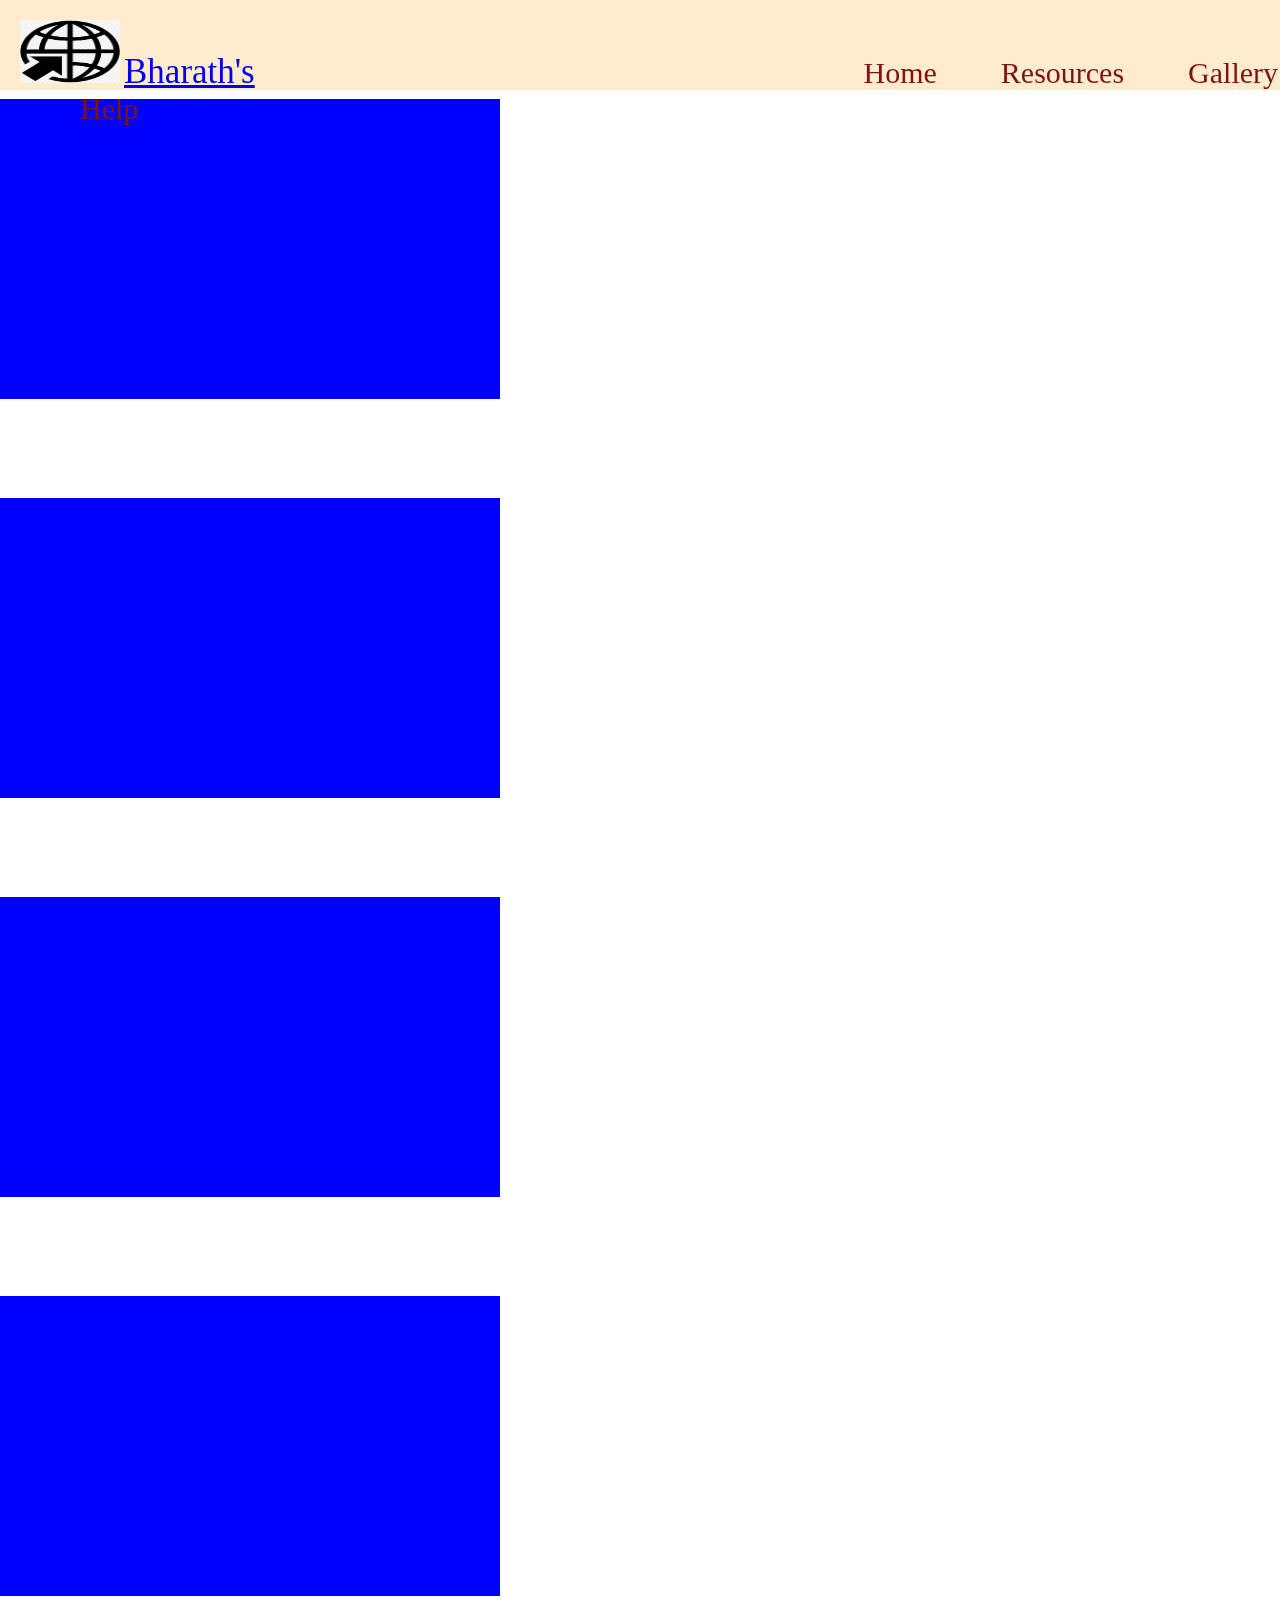
<file: March/Week1/Assignment 1/index.html>
<!DOCTYPE html>
<html lang="en">
<head>
    <meta charset="UTF-8">
    <meta http-equiv="X-UA-Compatible" content="IE=edge">
    <meta name="viewport" content="width=device-width, initial-scale=1.0">
    <title>Assignment 1</title>
    <link rel="stylesheet" href="./concept.css">
</head>
<body>
<nav class="header">
<div class="heading">
   <span class="logo" > <a href="./index.html"><img src="./img.png" alt="logoImg"></a> </span> 
    <span class="name" ><a href="./index.html">Bharath's</a>  </span>
    <span id="firstheader"  class="headers">Home</span>
    <span class="headers">Resources</span>
    <span class="headers">Gallery</span>
    <span class="headers">Help</span>
</div>    

</nav>

<div class="first"></div>
<div class="second"></div>
<div class="third"></div>
<div class="forth"></div>
<div class="fifth"></div>    
</body>
</html>
</file>
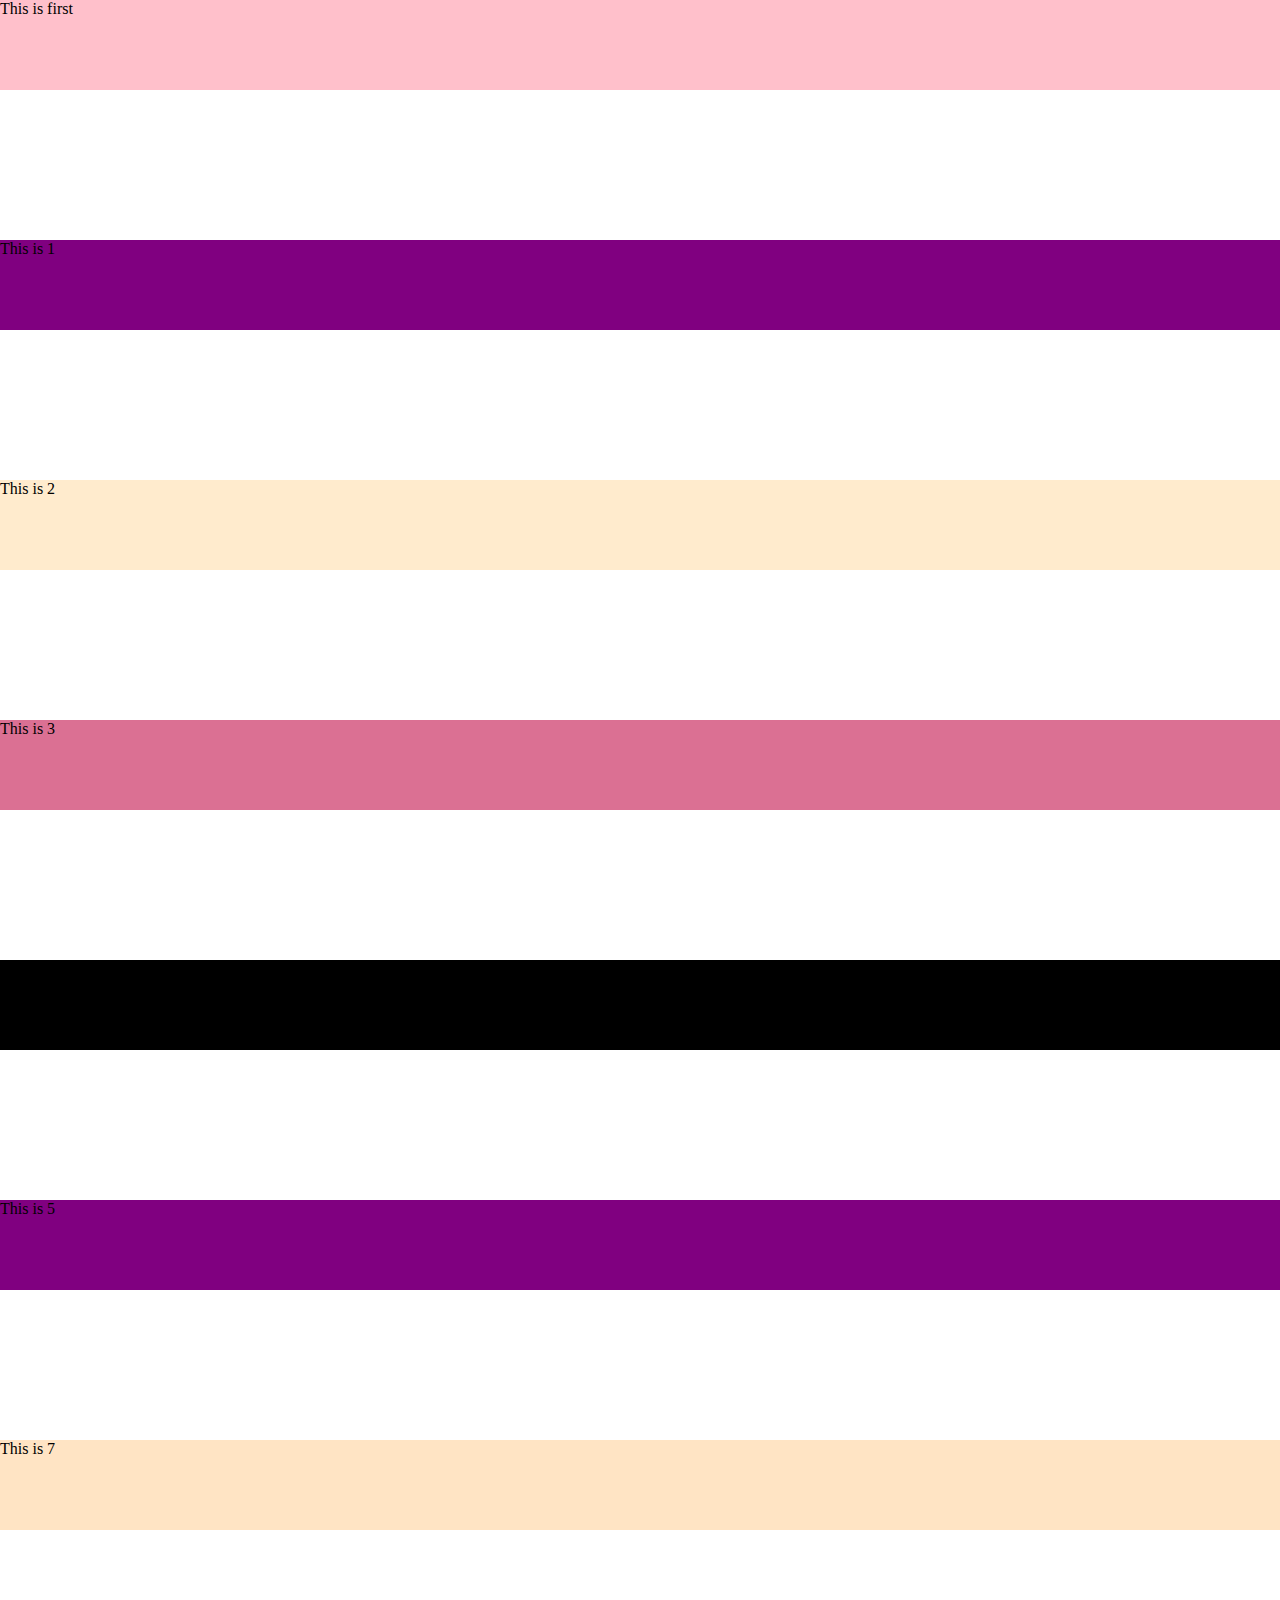
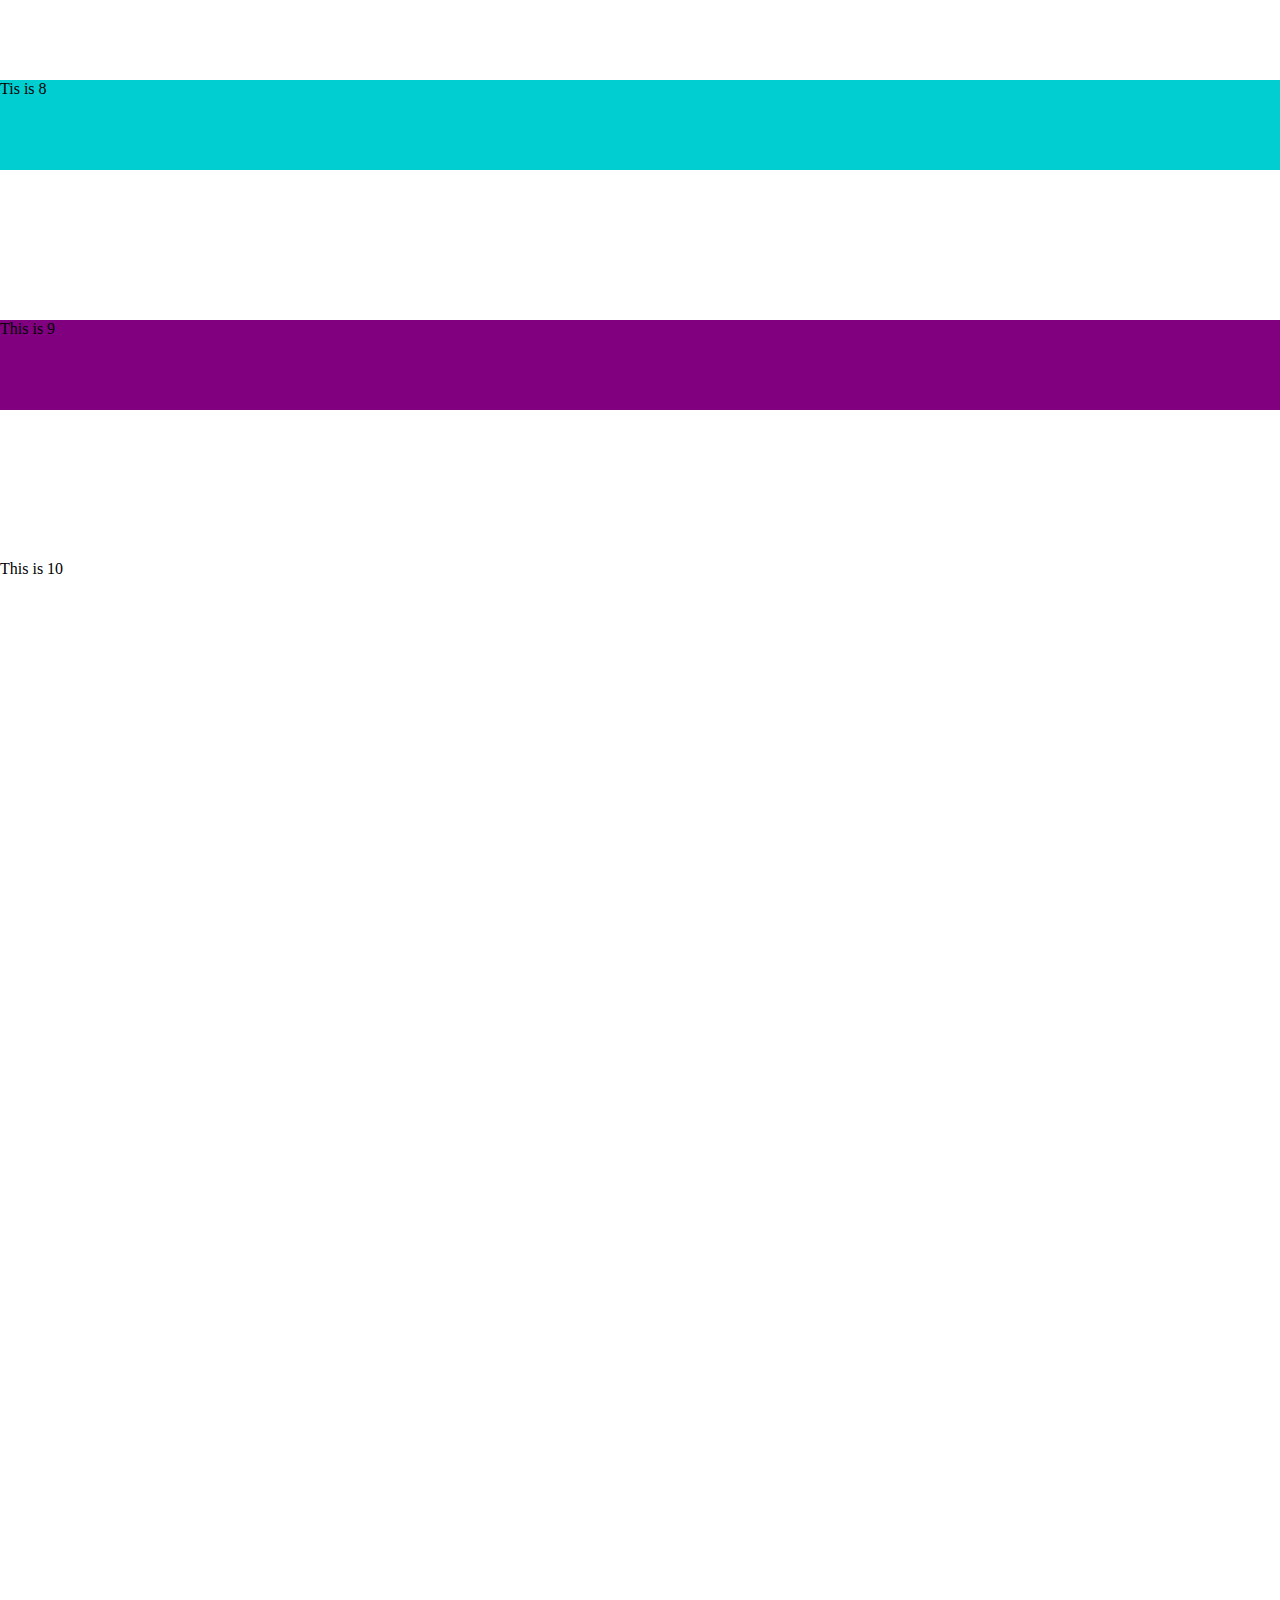
<file: March/Week1/Assignment 2/index.html>
<!DOCTYPE html>
<html lang="en">
<head>
    <meta charset="UTF-8">
    <meta http-equiv="X-UA-Compatible" content="IE=edge">
    <meta name="viewport" content="width=device-width, initial-scale=1.0">
    <title>Document</title>
    <link rel="stylesheet" href="./cons.css">
</head>
<body>
    <div class="num1">This is first</div>
    <div class="num2">This is 1</div>
    <div class="num3"> This is 2</div>
    <div class="num4">This is 3</div>
    <div class="num5" This is 4></div>
    <div class="num6">This is 5</div>
    <div class="num7">This is 7</div>
    <div class="num8">Tis is 8</div>
    <div class="num9">This is 9</div>
    <div class="num10">This is 10</div>
</body>
</html>
</file>
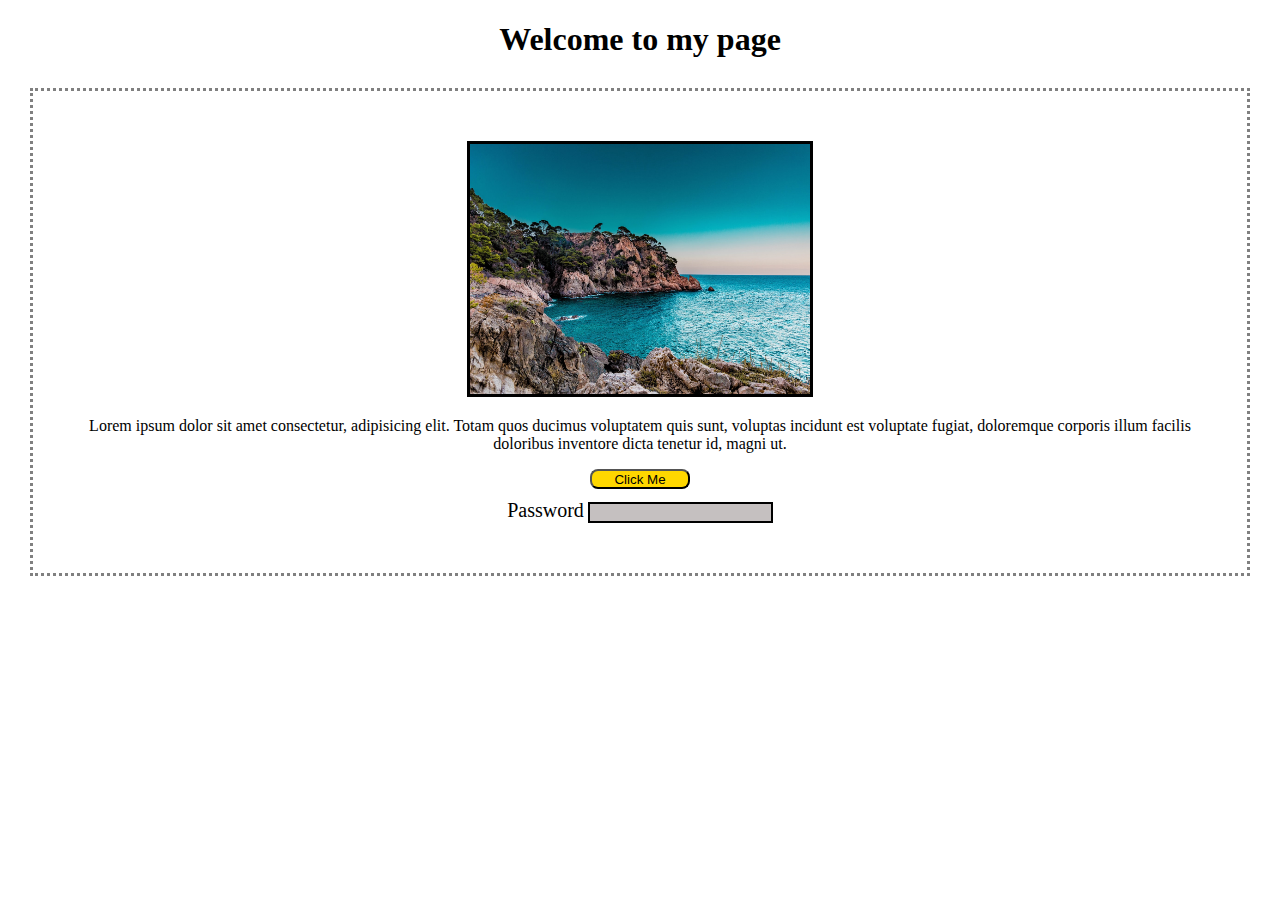
<file: February/Week 1/Assignment 1/concept1.html>
<!DOCTYPE html>
<html lang="en">
<head>
        <meta charset="UTF-8">
        <meta http-equiv="X-UA-Compatible" content="IE=edge">
        <meta name="viewport" content="width=device-width, initial-scale=1.0">
        <title>Document</title>
</head>

<body style="text-align: center;margin: 0px;">
        <h1 style=color: brown;">Welcome to my page</h1>

        <div style="margin: 30px;padding: 50px;border: 3px dotted grey;">
                <img src="./spain.jpg" alt="spain" style="width: 340px;height: 250px;border: 3px solid black;">
                <p>Lorem ipsum dolor sit amet consectetur, adipisicing elit. Totam quos ducimus voluptatem quis sunt, voluptas incidunt est voluptate fugiat, doloremque corporis illum facilis doloribus inventore dicta tenetur id, magni ut.</p>
                <div style="margin: 10px;">
                        <button style="width: 100px;height: 20px;background-color:gold;border-radius: 8px;">Click Me</button>
                </div>
                <label style="color: black;font-size:20px;">Password</label>
                <input type="password" style="background-color: rgb(197, 192, 192);border: 2px black solid ;">


        </div>
        
</body>
</html>
</file>
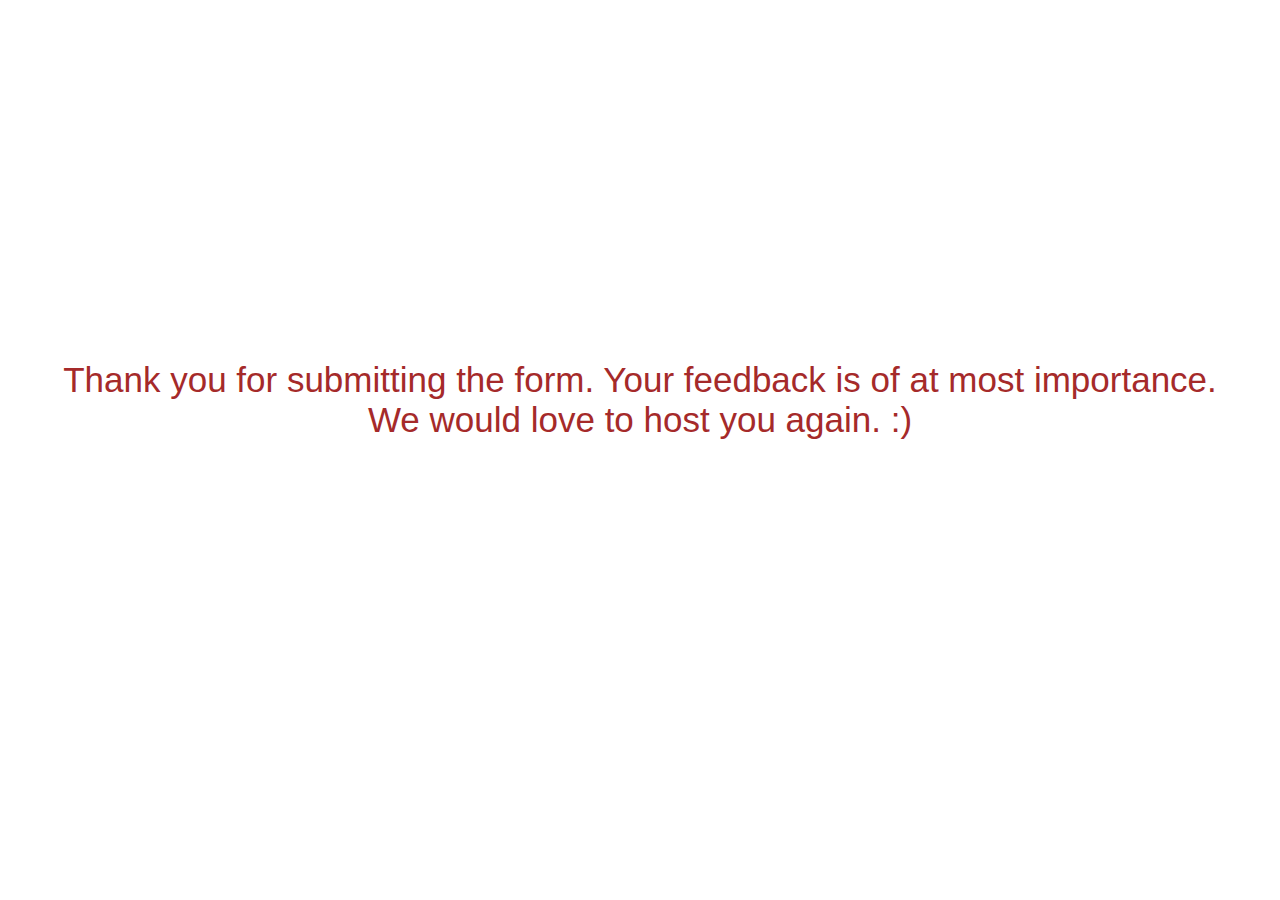
<file: February/Week 1/Assignment 2/confirmation.html>
<!DOCTYPE html>
<html lang="en">
<head>
        <meta charset="UTF-8">
        <meta http-equiv="X-UA-Compatible" content="IE=edge">
        <meta name="viewport" content="width=device-width, initial-scale=1.0">
        <title>Document</title>
</head>
<body>
        <p style="font-family: 'Lucida Sans', 'Lucida Sans Regular', 'Lucida Grande', 'Lucida Sans Unicode', Geneva, Verdana, sans-serif;font-size: 35px;color: brown; text-align: center;margin: 50px;margin-top: 40vh;">Thank you for submitting the form. Your feedback is of at most importance.  We would love to host you again. :)</p>
        
</body>
</html>
</file>
<file: February/Week 1/Assignment 1/pw.css>
*{
        padding: 0px;
        margin: 0px;
}
#seg1{
        background-color: black;
        color: aliceblue;
        line-height: 20px;
        margin: 0px;
        margin-top: 0px;
        padding: 0px;
}
#menu{
        background-color: rgb(31, 28, 28);
        width: 35%;
        float: right;
        height: 50px;
        font-size:100px;
        text-align: right;
        text-align: center;
}
#header{
        width: 65%;
        background-color: rgb(31, 28, 28);
        float: left;
        height: 50px;
        font-size: 20px;
        padding-top: 0px;
}
h2{
        margin-top: 12px;
        margin-left: 80px;
        padding: 5px;
        margin-left: 150px;
        font-family: Arial, Helvetica, sans-serif;
        
}
span{
        padding-right: 20px;
        font-size: 20px;
        font-family: Arial, Helvetica, sans-serif;
        font-weight: 100;
}
#images{
        line-height: 0px;
        text-align: center;
       
}
#click{
        width: 1200px;
        margin: 50px;
}
#about{
        background-color: rgb(247, 244, 241);
        text-align: left;
        margin: 50px;
        padding: 50px;
        color: rgb(141, 9, 9);
}
.intrests{
        height: 300px;
        width: 300px;
        color: blue;
     
        border-radius: 50%;
        

}
table{
        align-self: center;
        width: 100%;
        margin-bottom: 50px;
}
.travel{
        width: 900px;
        height: 1200px;
}
#paris_pic{
        border: 10px dotted rgb(189, 147, 84);
        width: 50%;
        padding-top:  30px ;
        padding-bottom: 30px;
        padding-left: 65px;
        margin: 10px;
        float: left;
        margin-bottom: 50px;
}
#paris_blog{
        width: 32%;
        float: right;
        margin: 100px;
        line-height: 30px;
        font-family: Cambria, Cochin, Georgia, Times, 'Times New Roman', serif;
}
h3{
        font-size: 50px;
        align-self: center;
        margin-bottom: 30px;

}
#barcelona_pic{
        border: 10px dotted rgb(189, 147, 84);
        width: 50%;
        padding-top:  30px ;
        padding-bottom: 30px;
        padding-left: 65px;
        margin: 10px;
        float: right;
        margin-bottom: 50px;
}
#barcelona_blog{
        width: 32%;
        float: left;
        margin: 100px;
        line-height: 30px;
        font-family: Cambria, Cochin, Georgia, Times, 'Times New Roman', serif;

        
}
#london_pic{
        border: 10px dotted rgb(189, 147, 84);
        width: 50%;
        padding-top:  30px ;
        padding-bottom: 30px;
        padding-left: 65px;
        margin: 10px;
        float: left;
        margin-bottom: 50px;
}
#london_blog{
        width: 32%;
        float: right;
        margin: 100px;
        line-height: 30px;
        font-family: Cambria, Cochin, Georgia, Times, 'Times New Roman', serif;

        
}
#rome_pic{
        border: 10px dotted rgb(189, 147, 84);
        width: 50%;
        padding-top:  30px ;
        padding-bottom: 30px;
        padding-left: 65px;
        margin: 10px;
        float: right;
        margin-bottom: 50px;
}
#rome_blog{
        width: 32%;
        float: left;
        margin: 100px;
        line-height: 30px;
        font-family: Cambria, Cochin, Georgia, Times, 'Times New Roman', serif;
}
#profileHead{
       font-family: 'Franklin Gothic Medium', 'Arial Narrow', Arial, sans-serif;
       font-size: 50px;
       text-align: center;
       margin-bottom: 70px;
       color: rgb(146, 74, 27);
       text-rendering: optimizeLegibility;
       text-shadow: 20px;

}
#bottom{
        height: 150px;
        color: antiquewhite;
        background-color: brown;
        text-align: center;
        line-height: 30px;
        padding: 20px;
        padding-left: 150px;
        padding-right: 150px;
        
        font-family: 'Lucida Sans', 'Lucida Sans Regular', 'Lucida Grande', 'Lucida Sans Unicode', Geneva, Verdana, sans-serif;

}
#cr{
        border: 2px solid whitesmoke;
        width: 500px;
        text-align: center;
        margin-left: 500px;
        margin-top: 20px;
}
#botr{
        margin: 20px;
        border: 2px dashed honeydew;
}
</file>
<file: February/Week 1/Assignment 2/test.css>
body{
        margin: 20px;
        border: 5px dashed brown ;
        padding: 50px;
        background-color: rgb(236, 230, 221);
        
}
h1{
        text-align: center;
        background-color: rgb(230, 221, 207);
        color: brown;
        width: 1000px;
       margin-left: 350px;
       font-size: 60px;
       margin-top: 0px;
       padding: 15px;
}
#about{
        font-size: 20px;
        font-family:'Trebuchet MS', 'Lucida Sans Unicode', 'Lucida Grande', 'Lucida Sans', Arial, sans-serif;
        margin-top: 90px;
        text-align: center;
        background-color: brown;
        margin-left: 380px;
        margin-right: 380px;
        color: bisque;
        padding: 10px;

}
#formMain{
        color: rgba(10, 10, 10, 0.973);
        margin: 100px;
        font-size: 25px;
}
#quest1{
        width: 1200px;
        height: 50px;
        background-color: beige;
}
#quest2{
        margin-top: 30px;
}
.question_2{
        margin-left: 45px;
}

.quest3_choice{
        margin-left: 45px;
}
#flight{
        width: 200px;
        font-size: 18.5px;
        margin-left: 60px;
}
.personalInfo{
        margin: 35px;
        font-size: 20px;
}
.questions{
        line-height: 100px;
        background-color: rgb(172, 233, 212);
        margin: 10px;
       background-color: rgb(172, 233, 212);
        margin: 10px; 
        font-family: 'Gill Sans', 'Gill Sans MT', Calibri, 'Trebuchet MS', sans-serif;
}
#pi{
        background-color: rgb(172, 233, 212);
        margin: 10px;  
        font-family: 'Gill Sans', 'Gill Sans MT', Calibri, 'Trebuchet MS', sans-serif;
}

#qest3{
        background-color: rgb(172, 233, 212);
        margin: 10px; 
        font-family: 'Gill Sans', 'Gill Sans MT', Calibri, 'Trebuchet MS', sans-serif;
}
input{
        background-color: darkgray;
}
#submit{
        margin-left: 20px;
        width: 150px;
        height: 50px;
        font-size: 25px;
        margin-top: 20px;
        border-radius: 6px;
        box-shadow: 6px;
}
</file>
<file: March/Week1/Assignment 1/concept.css>
*{
    padding: 0px;
    margin: 0px;
}
body{
    height: 300vh;
}
.header{
    background-color: blanchedalmond;
    width: 100vw;
    height: 10vh;
    position: fixed;
    top: 0px;
    
}
.heading{
    padding-top: 20px ;
    padding-left: 20px;

}
img{
    height: 7vh;
    width: 100px;
}
.name{
    font-size: 35px;
    padding-bottom: 10px;
    padding-top: 10px;
}

#firstheader{
    
    
    padding-left: 600px;
}
.headers{
    text-align: right;
    color: rgb(129, 18, 18);
    font-size: 30px;
    padding-left: 60px;
    
    
}
.first{
    background-color: blue;
    width: 500px;
    height: 300px;
    margin-top: 11vh;

}
.second{
    background-color: blue;
    width: 500px;
    height: 300px;
    margin-top: 11vh;

}

.third{
    background-color: blue;
    width: 500px;
    height: 300px;
    margin-top: 11vh;

}

.forth{
    background-color: blue;
    width: 500px;
    height: 300px;
    margin-top: 11vh;

}
.fifth{
    background-color: blue;
    width: 500px;
    height: 300px;
    margin-top: 11vh;

}
</file>
<file: March/Week1/Assignment 2/cons.css>
*{
    margin: 0px;
    padding: 0px;
}
body{
    height: 400vh;
}
.num1{
    width: 100vw;
    height: 10vh;
    background-color: pink;
    margin-bottom: 150px;
    position: sticky;
    top: 0px;
}
.num2{
    width: 100vw;
    height: 10vh;
    background-color: purple;
    margin-bottom: 150px;
    position: sticky;
    top: 10vh;

}
.num3{
    width: 100vw;
    height: 10vh;
    background-color: blanchedalmond;
    margin-bottom: 150px;
    position: sticky;
    top: 20vh;

}
.num4{
    width: 100vw;
    height: 10vh;
    background-color: palevioletred;
    margin-bottom: 150px;
    position: sticky;
    top: 30vh;
}
.num5{
    width: 100vw;
    height: 10vh;
    background-color: black;
    margin-bottom: 150px;
    color: azure;
    position: sticky;
    top: 40vh;
}
.num6{
    width: 100vw;
    height: 10vh;
    background-color: purple;
    margin-bottom: 150px;
    position: sticky;
    top: 50vh;
}
.num7{
    width: 100vw;
    height: 10vh;
    background-color: bisque;
    margin-bottom: 150px;
    position: sticky;
    top: 60vh;
}
.num8{
    width: 100vw;
    height: 10vh;
    background-color: darkturquoise;
    margin-bottom: 150px;
    position: sticky;
    top: 70vh;
}
.num9{
    width: 100vw;
    height: 10vh;
    background-color: purple;
    margin-bottom: 150px;
    position: sticky;
    top: 80vh;
}
.num10{
    width: 100vw;
    height: 10vh;
    background-color: white;
    margin-bottom: 150px;
    position: sticky;
    top: 90vh;
}
.num11{
    width: 100vw;
    height: 10vh;
    background-color: black;
    margin-bottom: 150px;
    position: sticky;
    top: 100vh;
    color: aliceblue;
}
</file>
